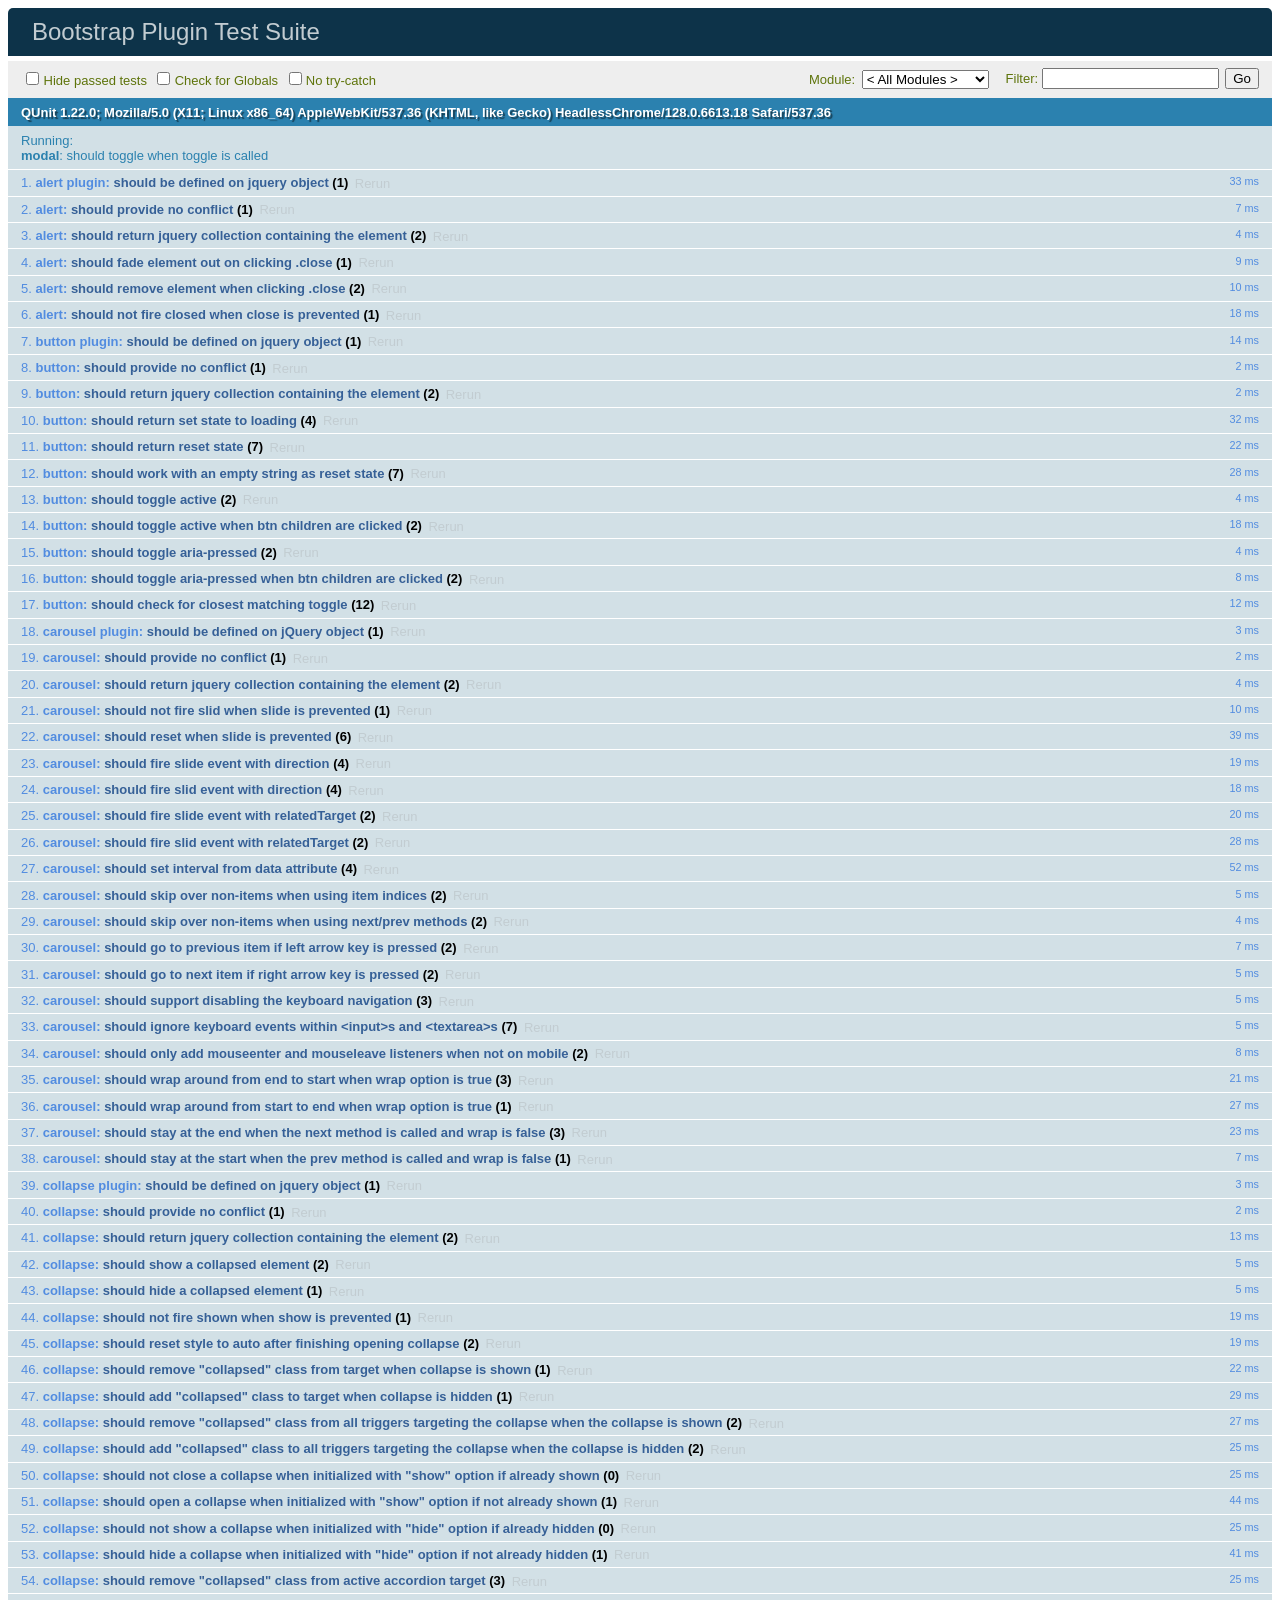
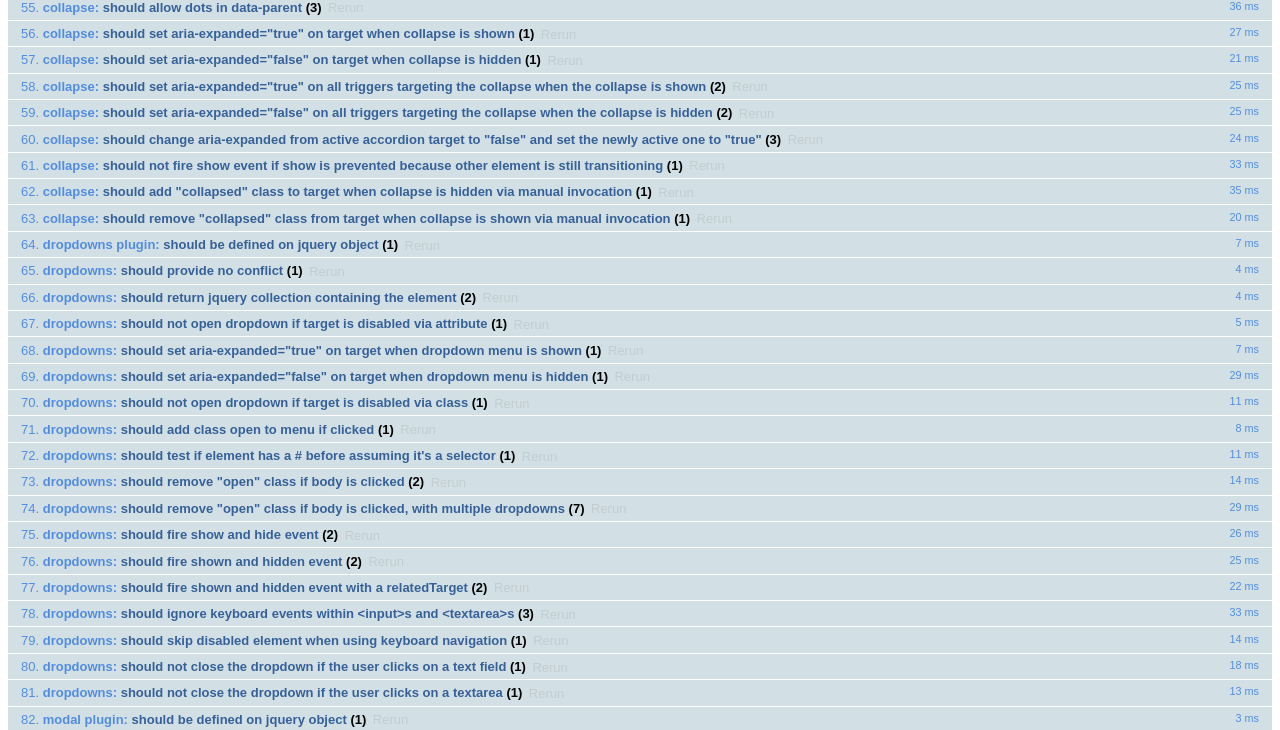
<file: Boot/boot1/js/tests/index.html>
<!DOCTYPE html>
<html>
  <head>
    <meta charset="utf-8">
    <title>Bootstrap Plugin Test Suite</title>
    <meta name="viewport" content="width=device-width, initial-scale=1">

    <!-- jQuery -->
    <script src="vendor/jquery.min.js"></script>
    <script>
      // Disable jQuery event aliases to ensure we don't accidentally use any of them
      (function () {
        var eventAliases = [
          'blur',
          'focus',
          'focusin',
          'focusout',
          'load',
          'resize',
          'scroll',
          'unload',
          'click',
          'dblclick',
          'mousedown',
          'mouseup',
          'mousemove',
          'mouseover',
          'mouseout',
          'mouseenter',
          'mouseleave',
          'change',
          'select',
          'submit',
          'keydown',
          'keypress',
          'keyup',
          'error',
          'contextmenu',
          'hover',
          'bind',
          'unbind',
          'delegate',
          'undelegate'
        ]
        for (var i = 0; i < eventAliases.length; i++) {
          var eventAlias = eventAliases[i]
          $.fn[eventAlias] = function () {
            throw new Error('Using the ".' + eventAlias + '()" method is not allowed, so that Bootstrap can be compatible with custom jQuery builds which exclude the "event aliases" module that defines said method. See https://github.com/twbs/bootstrap/blob/master/CONTRIBUTING.md#js')
          }
        }
      })()
    </script>

    <!-- QUnit -->
    <link rel="stylesheet" href="vendor/qunit.css" media="screen">
    <script src="vendor/qunit.js"></script>
    <script>
      // See https://github.com/axemclion/grunt-saucelabs#test-result-details-with-qunit
      var log = []
      // Require assert.expect in each test
      QUnit.config.requireExpects = true
      QUnit.done(function (testResults) {
        var tests = []
        for (var i = 0, len = log.length; i < len; i++) {
          var details = log[i]
          tests.push({
            name: details.name,
            result: details.result,
            expected: details.expected,
            actual: details.actual,
            source: details.source
          })
        }
        testResults.tests = tests

        window.global_test_results = testResults
      })

      QUnit.testStart(function (testDetails) {
        $(window).scrollTop(0)
        QUnit.log(function (details) {
          if (!details.result) {
            details.name = testDetails.name
            log.push(details)
          }
        })
      })

      // Cleanup
      QUnit.testDone(function () {
        $('#qunit-fixture').empty()
        $('#modal-test, .modal-backdrop').remove()
      })

      // Display fixture on-screen on iOS to avoid false positives
      if (/iPhone|iPad|iPod/.test(navigator.userAgent)) {
        QUnit.begin(function() {
          $('#qunit-fixture').css({ top: 0, left: 0 })
        })

        QUnit.done(function () {
          $('#qunit-fixture').css({ top: '', left: '' })
        })
      }

      // Disable deprecated global QUnit method aliases in preparation for QUnit v2
      (function () {
        var methodNames = [
          'async',
          'asyncTest',
          'deepEqual',
          'equal',
          'expect',
          'module',
          'notDeepEqual',
          'notEqual',
          'notPropEqual',
          'notStrictEqual',
          'ok',
          'propEqual',
          'push',
          'start',
          'stop',
          'strictEqual',
          'test',
          'throws'
        ];
        for (var i = 0; i < methodNames.length; i++) {
          var methodName = methodNames[i];
          window[methodName] = undefined;
        }
      })();
    </script>

    <!-- Plugin sources -->
    <script>$.support.transition = false</script>
    <script src="../../js/alert.js"></script>
    <script src="../../js/button.js"></script>
    <script src="../../js/carousel.js"></script>
    <script src="../../js/collapse.js"></script>
    <script src="../../js/dropdown.js"></script>
    <script src="../../js/modal.js"></script>
    <script src="../../js/scrollspy.js"></script>
    <script src="../../js/tab.js"></script>
    <script src="../../js/tooltip.js"></script>
    <script src="../../js/popover.js"></script>
    <script src="../../js/affix.js"></script>

    <!-- Unit tests -->
    <script src="unit/alert.js"></script>
    <script src="unit/button.js"></script>
    <script src="unit/carousel.js"></script>
    <script src="unit/collapse.js"></script>
    <script src="unit/dropdown.js"></script>
    <script src="unit/modal.js"></script>
    <script src="unit/scrollspy.js"></script>
    <script src="unit/tab.js"></script>
    <script src="unit/tooltip.js"></script>
    <script src="unit/popover.js"></script>
    <script src="unit/affix.js"></script>

  </head>
  <body>
    <div id="qunit-container">
      <div id="qunit"></div>
      <div id="qunit-fixture"></div>
    </div>
  </body>
</html>
</file>
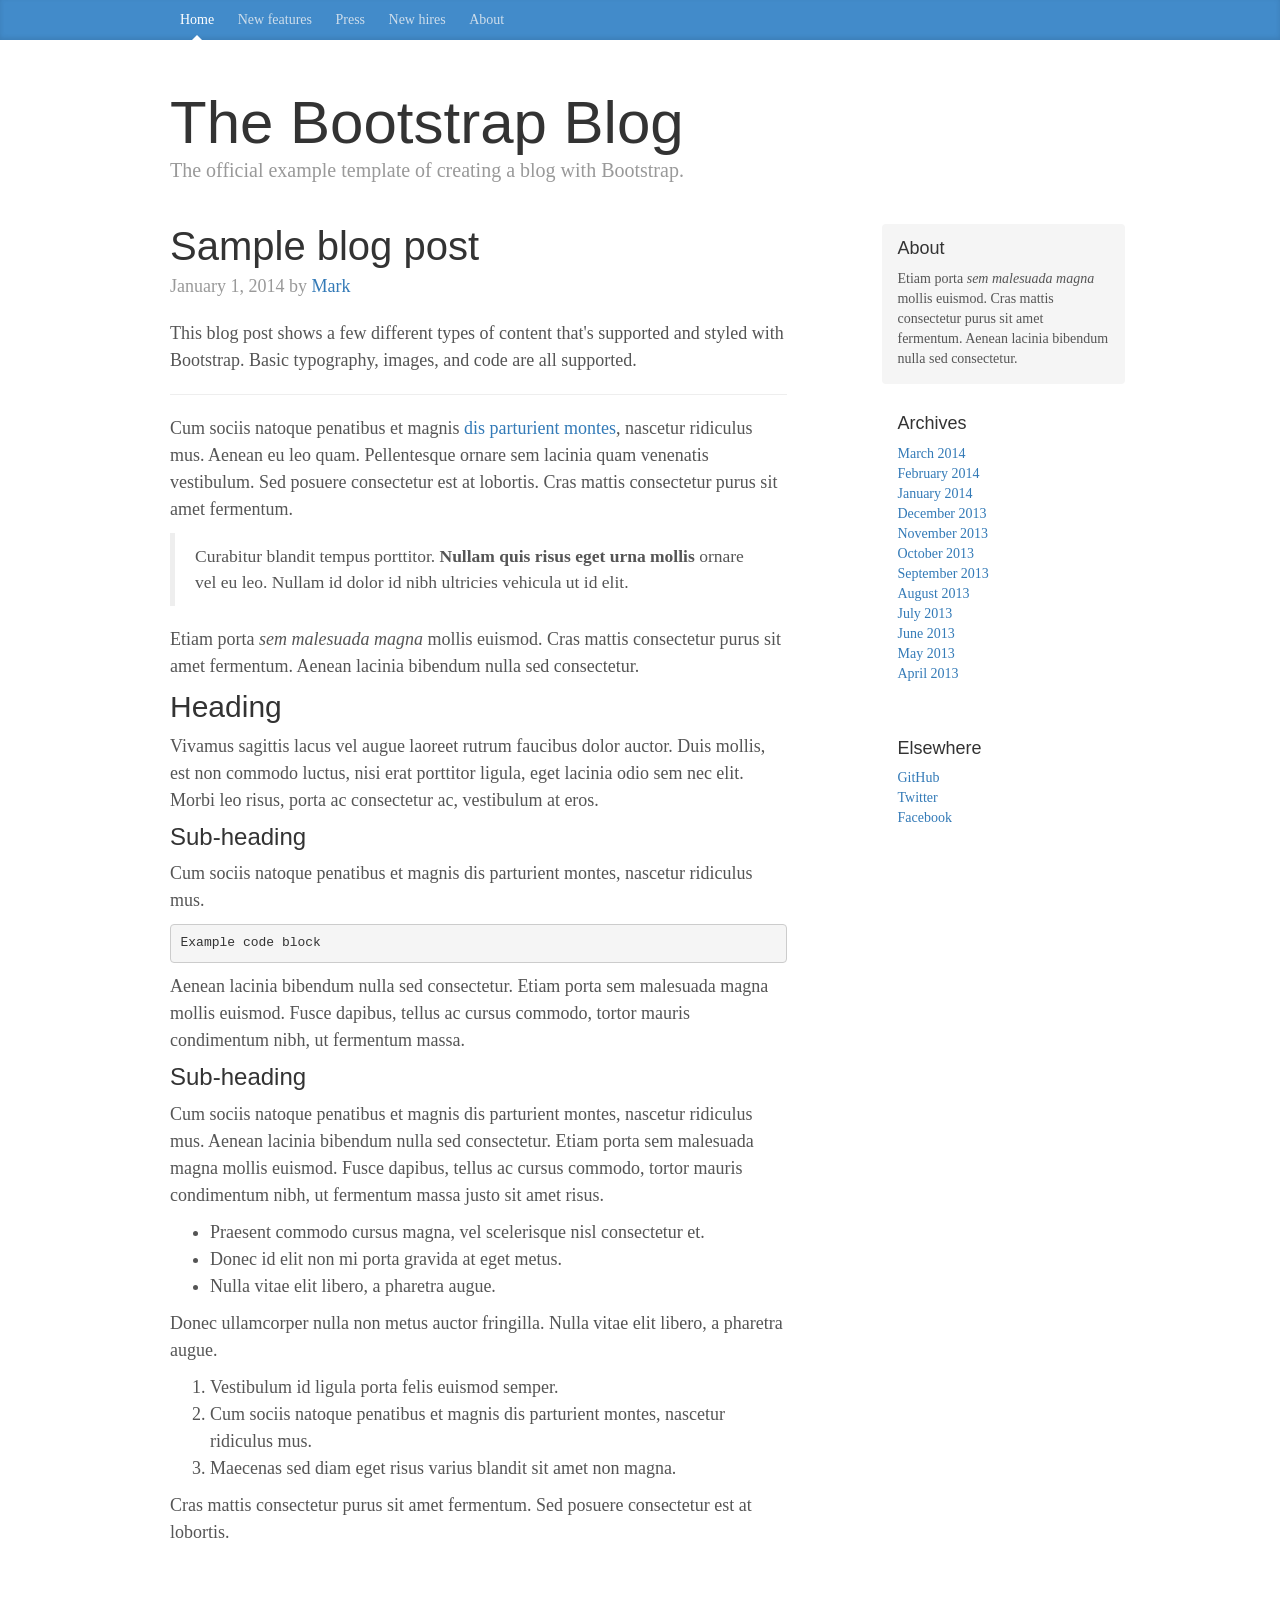
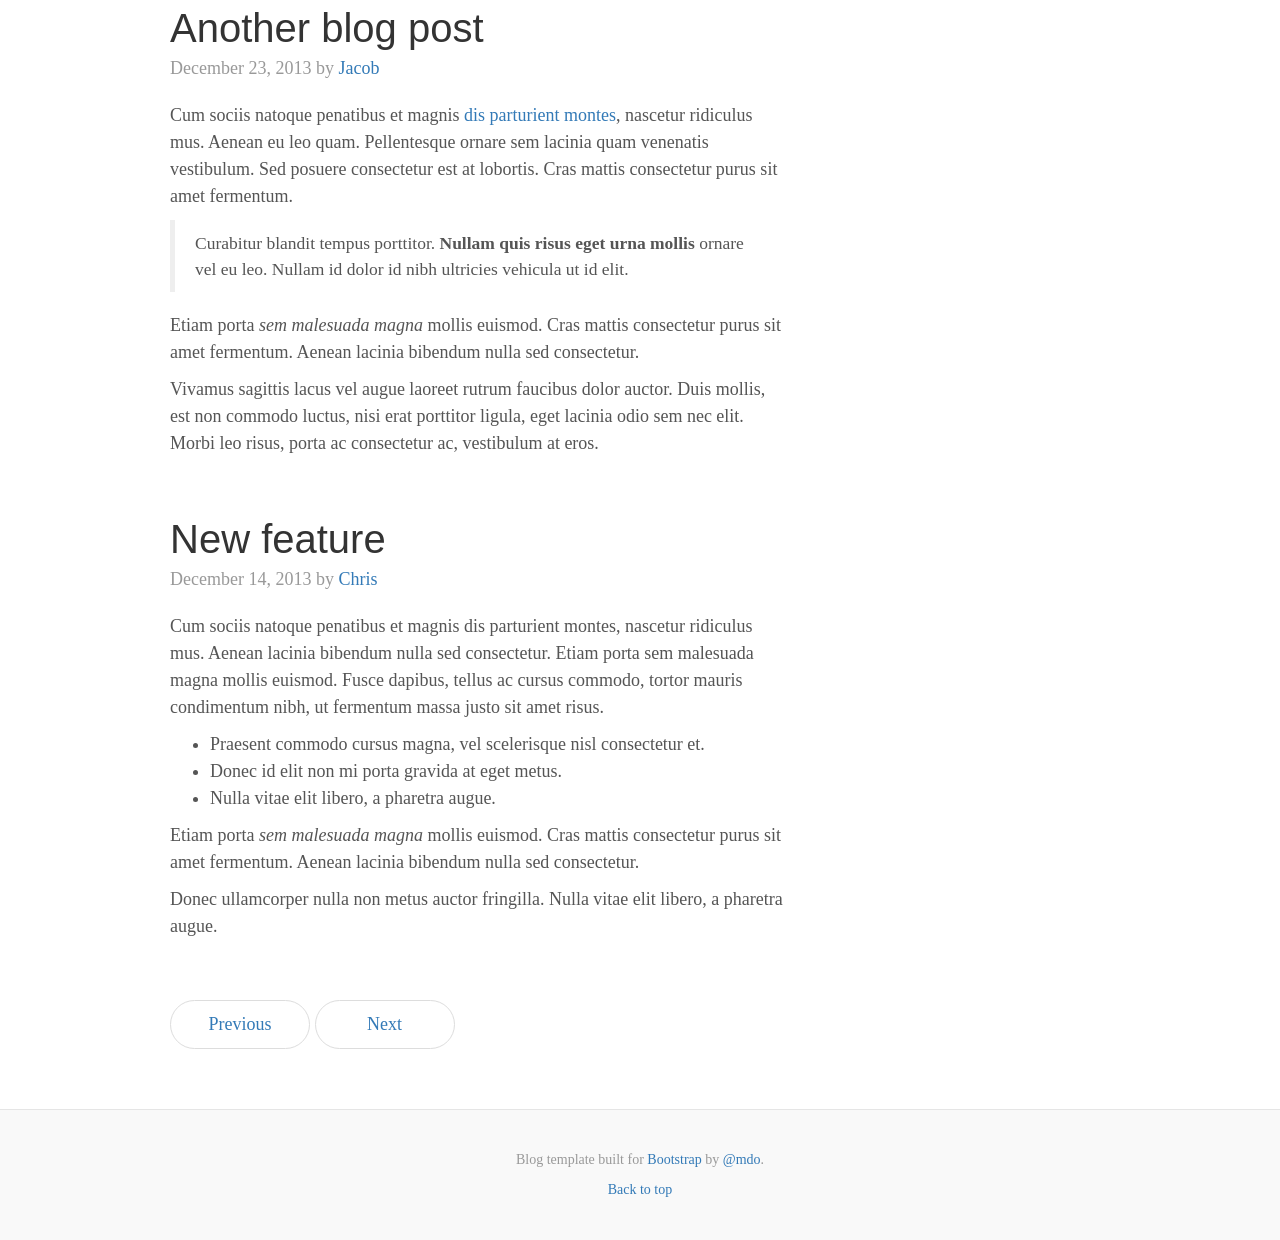
<file: Boot/boot1/docs/examples/blog/index.html>
<!DOCTYPE html>
<html lang="en">
  <head>
    <meta charset="utf-8">
    <meta http-equiv="X-UA-Compatible" content="IE=edge">
    <meta name="viewport" content="width=device-width, initial-scale=1">
    <!-- The above 3 meta tags *must* come first in the head; any other head content must come *after* these tags -->
    <meta name="description" content="">
    <meta name="author" content="">
    <link rel="icon" href="../../favicon.ico">

    <title>Blog Template for Bootstrap</title>

    <!-- Bootstrap core CSS -->
    <link href="../../dist/css/bootstrap.min.css" rel="stylesheet">

    <!-- IE10 viewport hack for Surface/desktop Windows 8 bug -->
    <link href="../../assets/css/ie10-viewport-bug-workaround.css" rel="stylesheet">

    <!-- Custom styles for this template -->
    <link href="blog.css" rel="stylesheet">

    <!-- Just for debugging purposes. Don't actually copy these 2 lines! -->
    <!--[if lt IE 9]><script src="../../assets/js/ie8-responsive-file-warning.js"></script><![endif]-->
    <script src="../../assets/js/ie-emulation-modes-warning.js"></script>

    <!-- HTML5 shim and Respond.js for IE8 support of HTML5 elements and media queries -->
    <!--[if lt IE 9]>
      <script src="https://oss.maxcdn.com/html5shiv/3.7.3/html5shiv.min.js"></script>
      <script src="https://oss.maxcdn.com/respond/1.4.2/respond.min.js"></script>
    <![endif]-->
  </head>

  <body>

    <div class="blog-masthead">
      <div class="container">
        <nav class="blog-nav">
          <a class="blog-nav-item active" href="#">Home</a>
          <a class="blog-nav-item" href="#">New features</a>
          <a class="blog-nav-item" href="#">Press</a>
          <a class="blog-nav-item" href="#">New hires</a>
          <a class="blog-nav-item" href="#">About</a>
        </nav>
      </div>
    </div>

    <div class="container">

      <div class="blog-header">
        <h1 class="blog-title">The Bootstrap Blog</h1>
        <p class="lead blog-description">The official example template of creating a blog with Bootstrap.</p>
      </div>

      <div class="row">

        <div class="col-sm-8 blog-main">

          <div class="blog-post">
            <h2 class="blog-post-title">Sample blog post</h2>
            <p class="blog-post-meta">January 1, 2014 by <a href="#">Mark</a></p>

            <p>This blog post shows a few different types of content that's supported and styled with Bootstrap. Basic typography, images, and code are all supported.</p>
            <hr>
            <p>Cum sociis natoque penatibus et magnis <a href="#">dis parturient montes</a>, nascetur ridiculus mus. Aenean eu leo quam. Pellentesque ornare sem lacinia quam venenatis vestibulum. Sed posuere consectetur est at lobortis. Cras mattis consectetur purus sit amet fermentum.</p>
            <blockquote>
              <p>Curabitur blandit tempus porttitor. <strong>Nullam quis risus eget urna mollis</strong> ornare vel eu leo. Nullam id dolor id nibh ultricies vehicula ut id elit.</p>
            </blockquote>
            <p>Etiam porta <em>sem malesuada magna</em> mollis euismod. Cras mattis consectetur purus sit amet fermentum. Aenean lacinia bibendum nulla sed consectetur.</p>
            <h2>Heading</h2>
            <p>Vivamus sagittis lacus vel augue laoreet rutrum faucibus dolor auctor. Duis mollis, est non commodo luctus, nisi erat porttitor ligula, eget lacinia odio sem nec elit. Morbi leo risus, porta ac consectetur ac, vestibulum at eros.</p>
            <h3>Sub-heading</h3>
            <p>Cum sociis natoque penatibus et magnis dis parturient montes, nascetur ridiculus mus.</p>
            <pre><code>Example code block</code></pre>
            <p>Aenean lacinia bibendum nulla sed consectetur. Etiam porta sem malesuada magna mollis euismod. Fusce dapibus, tellus ac cursus commodo, tortor mauris condimentum nibh, ut fermentum massa.</p>
            <h3>Sub-heading</h3>
            <p>Cum sociis natoque penatibus et magnis dis parturient montes, nascetur ridiculus mus. Aenean lacinia bibendum nulla sed consectetur. Etiam porta sem malesuada magna mollis euismod. Fusce dapibus, tellus ac cursus commodo, tortor mauris condimentum nibh, ut fermentum massa justo sit amet risus.</p>
            <ul>
              <li>Praesent commodo cursus magna, vel scelerisque nisl consectetur et.</li>
              <li>Donec id elit non mi porta gravida at eget metus.</li>
              <li>Nulla vitae elit libero, a pharetra augue.</li>
            </ul>
            <p>Donec ullamcorper nulla non metus auctor fringilla. Nulla vitae elit libero, a pharetra augue.</p>
            <ol>
              <li>Vestibulum id ligula porta felis euismod semper.</li>
              <li>Cum sociis natoque penatibus et magnis dis parturient montes, nascetur ridiculus mus.</li>
              <li>Maecenas sed diam eget risus varius blandit sit amet non magna.</li>
            </ol>
            <p>Cras mattis consectetur purus sit amet fermentum. Sed posuere consectetur est at lobortis.</p>
          </div><!-- /.blog-post -->

          <div class="blog-post">
            <h2 class="blog-post-title">Another blog post</h2>
            <p class="blog-post-meta">December 23, 2013 by <a href="#">Jacob</a></p>

            <p>Cum sociis natoque penatibus et magnis <a href="#">dis parturient montes</a>, nascetur ridiculus mus. Aenean eu leo quam. Pellentesque ornare sem lacinia quam venenatis vestibulum. Sed posuere consectetur est at lobortis. Cras mattis consectetur purus sit amet fermentum.</p>
            <blockquote>
              <p>Curabitur blandit tempus porttitor. <strong>Nullam quis risus eget urna mollis</strong> ornare vel eu leo. Nullam id dolor id nibh ultricies vehicula ut id elit.</p>
            </blockquote>
            <p>Etiam porta <em>sem malesuada magna</em> mollis euismod. Cras mattis consectetur purus sit amet fermentum. Aenean lacinia bibendum nulla sed consectetur.</p>
            <p>Vivamus sagittis lacus vel augue laoreet rutrum faucibus dolor auctor. Duis mollis, est non commodo luctus, nisi erat porttitor ligula, eget lacinia odio sem nec elit. Morbi leo risus, porta ac consectetur ac, vestibulum at eros.</p>
          </div><!-- /.blog-post -->

          <div class="blog-post">
            <h2 class="blog-post-title">New feature</h2>
            <p class="blog-post-meta">December 14, 2013 by <a href="#">Chris</a></p>

            <p>Cum sociis natoque penatibus et magnis dis parturient montes, nascetur ridiculus mus. Aenean lacinia bibendum nulla sed consectetur. Etiam porta sem malesuada magna mollis euismod. Fusce dapibus, tellus ac cursus commodo, tortor mauris condimentum nibh, ut fermentum massa justo sit amet risus.</p>
            <ul>
              <li>Praesent commodo cursus magna, vel scelerisque nisl consectetur et.</li>
              <li>Donec id elit non mi porta gravida at eget metus.</li>
              <li>Nulla vitae elit libero, a pharetra augue.</li>
            </ul>
            <p>Etiam porta <em>sem malesuada magna</em> mollis euismod. Cras mattis consectetur purus sit amet fermentum. Aenean lacinia bibendum nulla sed consectetur.</p>
            <p>Donec ullamcorper nulla non metus auctor fringilla. Nulla vitae elit libero, a pharetra augue.</p>
          </div><!-- /.blog-post -->

          <nav>
            <ul class="pager">
              <li><a href="#">Previous</a></li>
              <li><a href="#">Next</a></li>
            </ul>
          </nav>

        </div><!-- /.blog-main -->

        <div class="col-sm-3 col-sm-offset-1 blog-sidebar">
          <div class="sidebar-module sidebar-module-inset">
            <h4>About</h4>
            <p>Etiam porta <em>sem malesuada magna</em> mollis euismod. Cras mattis consectetur purus sit amet fermentum. Aenean lacinia bibendum nulla sed consectetur.</p>
          </div>
          <div class="sidebar-module">
            <h4>Archives</h4>
            <ol class="list-unstyled">
              <li><a href="#">March 2014</a></li>
              <li><a href="#">February 2014</a></li>
              <li><a href="#">January 2014</a></li>
              <li><a href="#">December 2013</a></li>
              <li><a href="#">November 2013</a></li>
              <li><a href="#">October 2013</a></li>
              <li><a href="#">September 2013</a></li>
              <li><a href="#">August 2013</a></li>
              <li><a href="#">July 2013</a></li>
              <li><a href="#">June 2013</a></li>
              <li><a href="#">May 2013</a></li>
              <li><a href="#">April 2013</a></li>
            </ol>
          </div>
          <div class="sidebar-module">
            <h4>Elsewhere</h4>
            <ol class="list-unstyled">
              <li><a href="#">GitHub</a></li>
              <li><a href="#">Twitter</a></li>
              <li><a href="#">Facebook</a></li>
            </ol>
          </div>
        </div><!-- /.blog-sidebar -->

      </div><!-- /.row -->

    </div><!-- /.container -->

    <footer class="blog-footer">
      <p>Blog template built for <a href="http://getbootstrap.com">Bootstrap</a> by <a href="https://twitter.com/mdo">@mdo</a>.</p>
      <p>
        <a href="#">Back to top</a>
      </p>
    </footer>


    <!-- Bootstrap core JavaScript
    ================================================== -->
    <!-- Placed at the end of the document so the pages load faster -->
    <script src="https://ajax.googleapis.com/ajax/libs/jquery/1.12.4/jquery.min.js"></script>
    <script>window.jQuery || document.write('<script src="../../assets/js/vendor/jquery.min.js"><\/script>')</script>
    <script src="../../dist/js/bootstrap.min.js"></script>
    <!-- IE10 viewport hack for Surface/desktop Windows 8 bug -->
    <script src="../../assets/js/ie10-viewport-bug-workaround.js"></script>
  </body>
</html>
</file>
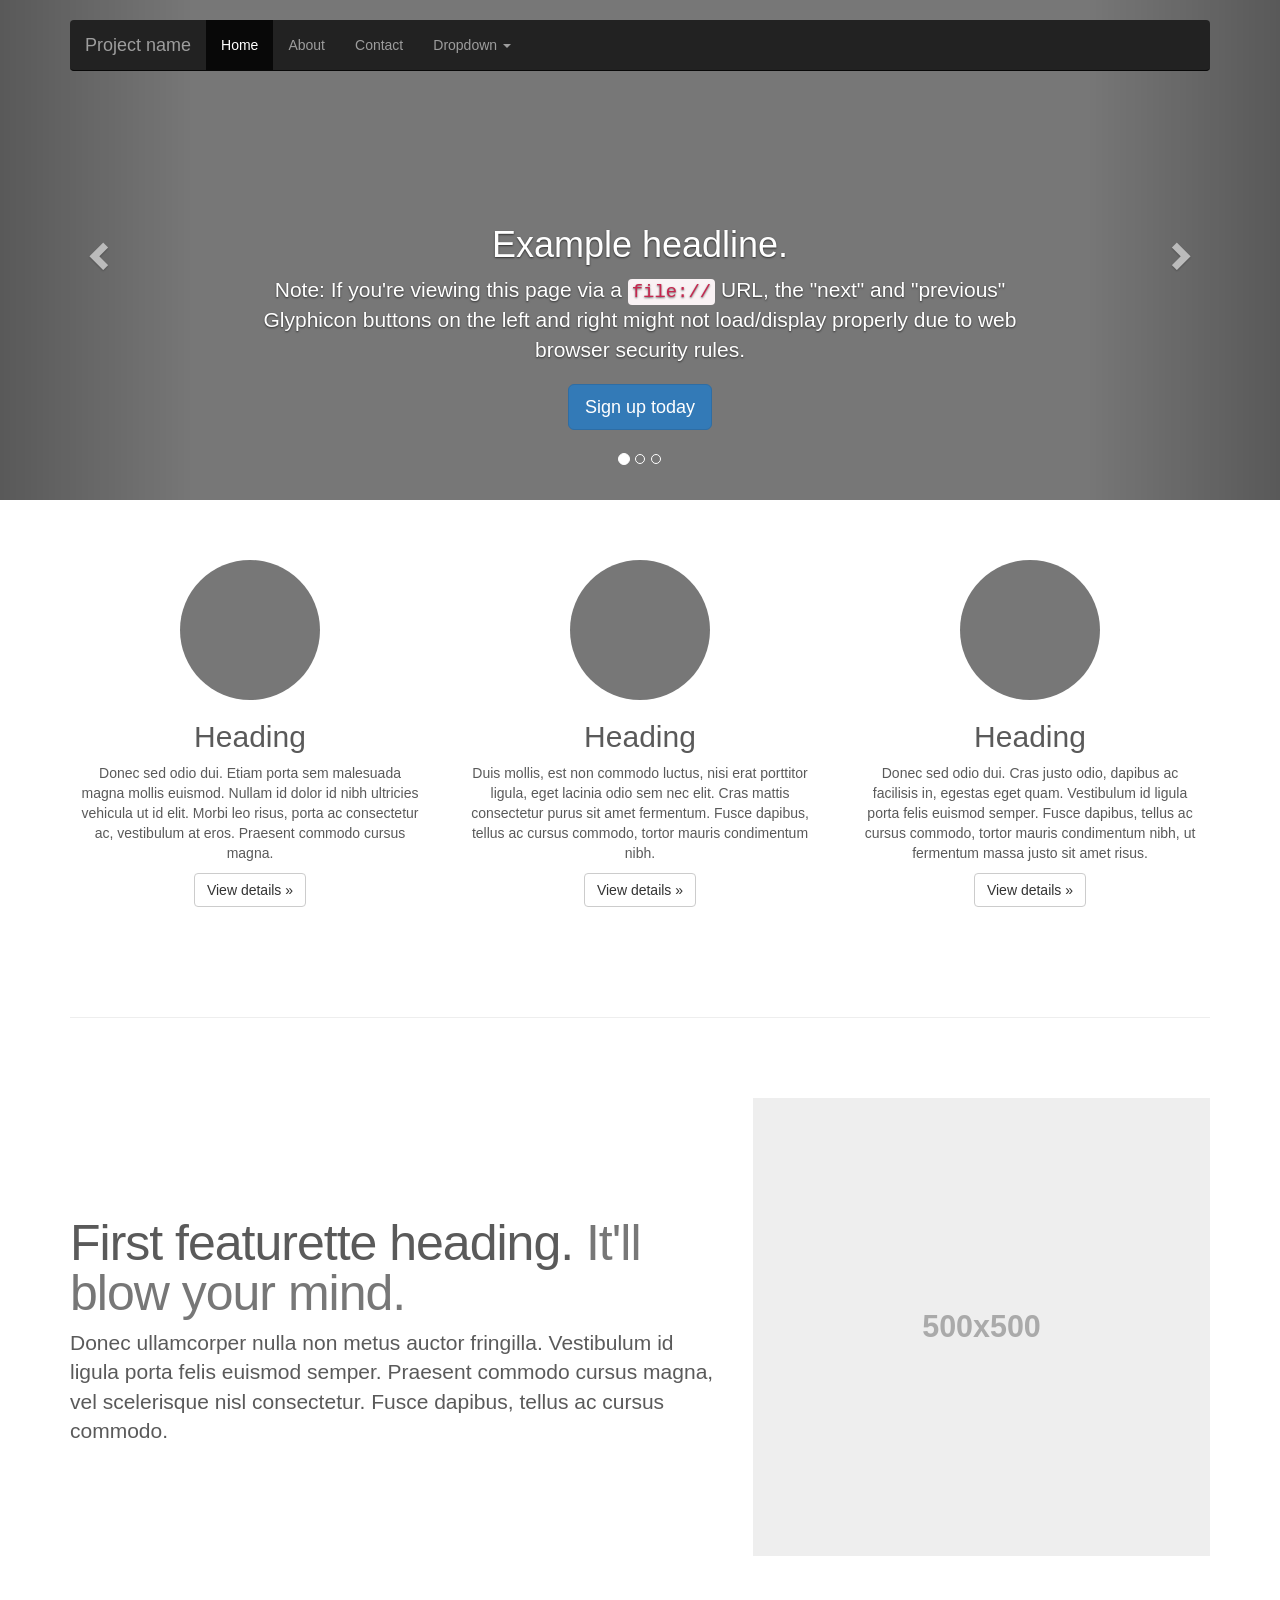
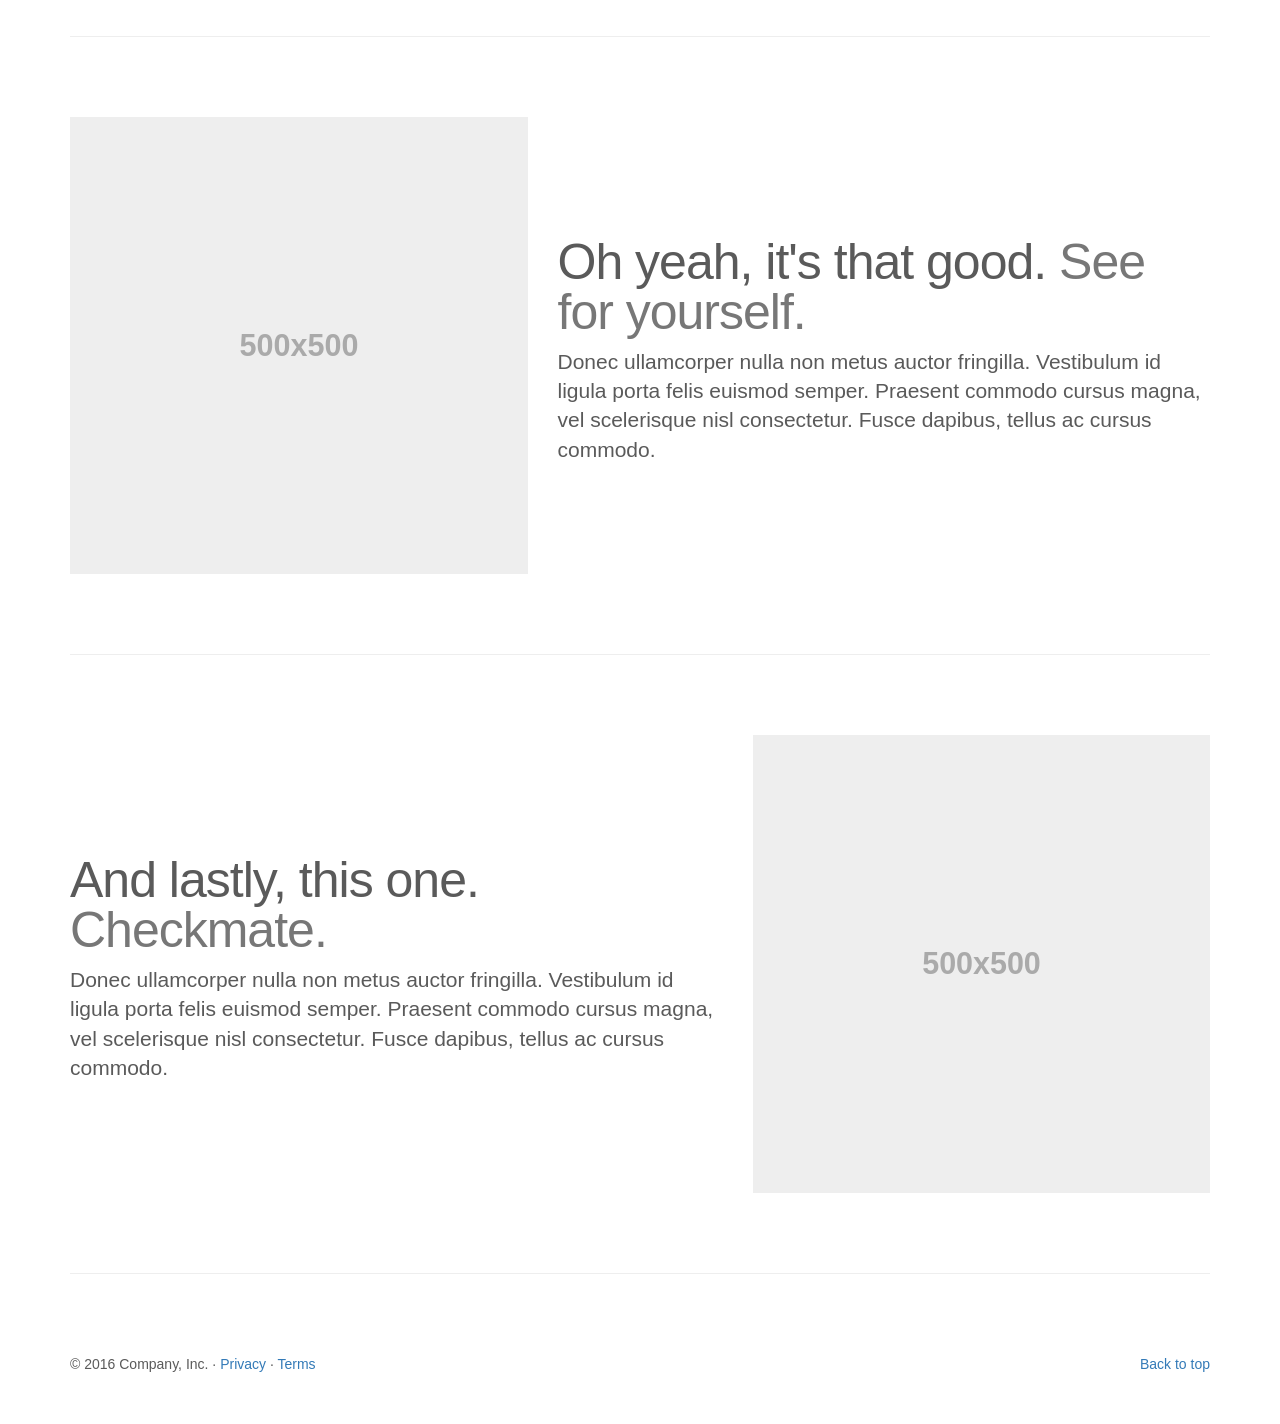
<file: Boot/boot1/docs/examples/carousel/index.html>
<!DOCTYPE html>
<html lang="en">
  <head>
    <meta charset="utf-8">
    <meta http-equiv="X-UA-Compatible" content="IE=edge">
    <meta name="viewport" content="width=device-width, initial-scale=1">
    <!-- The above 3 meta tags *must* come first in the head; any other head content must come *after* these tags -->
    <meta name="description" content="">
    <meta name="author" content="">
    <link rel="icon" href="../../favicon.ico">

    <title>Carousel Template for Bootstrap</title>

    <!-- Bootstrap core CSS -->
    <link href="../../dist/css/bootstrap.min.css" rel="stylesheet">

    <!-- IE10 viewport hack for Surface/desktop Windows 8 bug -->
    <link href="../../assets/css/ie10-viewport-bug-workaround.css" rel="stylesheet">

    <!-- Just for debugging purposes. Don't actually copy these 2 lines! -->
    <!--[if lt IE 9]><script src="../../assets/js/ie8-responsive-file-warning.js"></script><![endif]-->
    <script src="../../assets/js/ie-emulation-modes-warning.js"></script>

    <!-- HTML5 shim and Respond.js for IE8 support of HTML5 elements and media queries -->
    <!--[if lt IE 9]>
      <script src="https://oss.maxcdn.com/html5shiv/3.7.3/html5shiv.min.js"></script>
      <script src="https://oss.maxcdn.com/respond/1.4.2/respond.min.js"></script>
    <![endif]-->

    <!-- Custom styles for this template -->
    <link href="carousel.css" rel="stylesheet">
  </head>
<!-- NAVBAR
================================================== -->
  <body>
    <div class="navbar-wrapper">
      <div class="container">

        <nav class="navbar navbar-inverse navbar-static-top">
          <div class="container">
            <div class="navbar-header">
              <button type="button" class="navbar-toggle collapsed" data-toggle="collapse" data-target="#navbar" aria-expanded="false" aria-controls="navbar">
                <span class="sr-only">Toggle navigation</span>
                <span class="icon-bar"></span>
                <span class="icon-bar"></span>
                <span class="icon-bar"></span>
              </button>
              <a class="navbar-brand" href="#">Project name</a>
            </div>
            <div id="navbar" class="navbar-collapse collapse">
              <ul class="nav navbar-nav">
                <li class="active"><a href="#">Home</a></li>
                <li><a href="#about">About</a></li>
                <li><a href="#contact">Contact</a></li>
                <li class="dropdown">
                  <a href="#" class="dropdown-toggle" data-toggle="dropdown" role="button" aria-haspopup="true" aria-expanded="false">Dropdown <span class="caret"></span></a>
                  <ul class="dropdown-menu">
                    <li><a href="#">Action</a></li>
                    <li><a href="#">Another action</a></li>
                    <li><a href="#">Something else here</a></li>
                    <li role="separator" class="divider"></li>
                    <li class="dropdown-header">Nav header</li>
                    <li><a href="#">Separated link</a></li>
                    <li><a href="#">One more separated link</a></li>
                  </ul>
                </li>
              </ul>
            </div>
          </div>
        </nav>

      </div>
    </div>


    <!-- Carousel
    ================================================== -->
    <div id="myCarousel" class="carousel slide" data-ride="carousel">
      <!-- Indicators -->
      <ol class="carousel-indicators">
        <li data-target="#myCarousel" data-slide-to="0" class="active"></li>
        <li data-target="#myCarousel" data-slide-to="1"></li>
        <li data-target="#myCarousel" data-slide-to="2"></li>
      </ol>
      <div class="carousel-inner" role="listbox">
        <div class="item active">
          <img class="first-slide" src="[data-uri]" alt="First slide">
          <div class="container">
            <div class="carousel-caption">
              <h1>Example headline.</h1>
              <p>Note: If you're viewing this page via a <code>file://</code> URL, the "next" and "previous" Glyphicon buttons on the left and right might not load/display properly due to web browser security rules.</p>
              <p><a class="btn btn-lg btn-primary" href="#" role="button">Sign up today</a></p>
            </div>
          </div>
        </div>
        <div class="item">
          <img class="second-slide" src="[data-uri]" alt="Second slide">
          <div class="container">
            <div class="carousel-caption">
              <h1>Another example headline.</h1>
              <p>Cras justo odio, dapibus ac facilisis in, egestas eget quam. Donec id elit non mi porta gravida at eget metus. Nullam id dolor id nibh ultricies vehicula ut id elit.</p>
              <p><a class="btn btn-lg btn-primary" href="#" role="button">Learn more</a></p>
            </div>
          </div>
        </div>
        <div class="item">
          <img class="third-slide" src="[data-uri]" alt="Third slide">
          <div class="container">
            <div class="carousel-caption">
              <h1>One more for good measure.</h1>
              <p>Cras justo odio, dapibus ac facilisis in, egestas eget quam. Donec id elit non mi porta gravida at eget metus. Nullam id dolor id nibh ultricies vehicula ut id elit.</p>
              <p><a class="btn btn-lg btn-primary" href="#" role="button">Browse gallery</a></p>
            </div>
          </div>
        </div>
      </div>
      <a class="left carousel-control" href="#myCarousel" role="button" data-slide="prev">
        <span class="glyphicon glyphicon-chevron-left" aria-hidden="true"></span>
        <span class="sr-only">Previous</span>
      </a>
      <a class="right carousel-control" href="#myCarousel" role="button" data-slide="next">
        <span class="glyphicon glyphicon-chevron-right" aria-hidden="true"></span>
        <span class="sr-only">Next</span>
      </a>
    </div><!-- /.carousel -->


    <!-- Marketing messaging and featurettes
    ================================================== -->
    <!-- Wrap the rest of the page in another container to center all the content. -->

    <div class="container marketing">

      <!-- Three columns of text below the carousel -->
      <div class="row">
        <div class="col-lg-4">
          <img class="img-circle" src="[data-uri]" alt="Generic placeholder image" width="140" height="140">
          <h2>Heading</h2>
          <p>Donec sed odio dui. Etiam porta sem malesuada magna mollis euismod. Nullam id dolor id nibh ultricies vehicula ut id elit. Morbi leo risus, porta ac consectetur ac, vestibulum at eros. Praesent commodo cursus magna.</p>
          <p><a class="btn btn-default" href="#" role="button">View details &raquo;</a></p>
        </div><!-- /.col-lg-4 -->
        <div class="col-lg-4">
          <img class="img-circle" src="[data-uri]" alt="Generic placeholder image" width="140" height="140">
          <h2>Heading</h2>
          <p>Duis mollis, est non commodo luctus, nisi erat porttitor ligula, eget lacinia odio sem nec elit. Cras mattis consectetur purus sit amet fermentum. Fusce dapibus, tellus ac cursus commodo, tortor mauris condimentum nibh.</p>
          <p><a class="btn btn-default" href="#" role="button">View details &raquo;</a></p>
        </div><!-- /.col-lg-4 -->
        <div class="col-lg-4">
          <img class="img-circle" src="[data-uri]" alt="Generic placeholder image" width="140" height="140">
          <h2>Heading</h2>
          <p>Donec sed odio dui. Cras justo odio, dapibus ac facilisis in, egestas eget quam. Vestibulum id ligula porta felis euismod semper. Fusce dapibus, tellus ac cursus commodo, tortor mauris condimentum nibh, ut fermentum massa justo sit amet risus.</p>
          <p><a class="btn btn-default" href="#" role="button">View details &raquo;</a></p>
        </div><!-- /.col-lg-4 -->
      </div><!-- /.row -->


      <!-- START THE FEATURETTES -->

      <hr class="featurette-divider">

      <div class="row featurette">
        <div class="col-md-7">
          <h2 class="featurette-heading">First featurette heading. <span class="text-muted">It'll blow your mind.</span></h2>
          <p class="lead">Donec ullamcorper nulla non metus auctor fringilla. Vestibulum id ligula porta felis euismod semper. Praesent commodo cursus magna, vel scelerisque nisl consectetur. Fusce dapibus, tellus ac cursus commodo.</p>
        </div>
        <div class="col-md-5">
          <img class="featurette-image img-responsive center-block" data-src="holder.js/500x500/auto" alt="Generic placeholder image">
        </div>
      </div>

      <hr class="featurette-divider">

      <div class="row featurette">
        <div class="col-md-7 col-md-push-5">
          <h2 class="featurette-heading">Oh yeah, it's that good. <span class="text-muted">See for yourself.</span></h2>
          <p class="lead">Donec ullamcorper nulla non metus auctor fringilla. Vestibulum id ligula porta felis euismod semper. Praesent commodo cursus magna, vel scelerisque nisl consectetur. Fusce dapibus, tellus ac cursus commodo.</p>
        </div>
        <div class="col-md-5 col-md-pull-7">
          <img class="featurette-image img-responsive center-block" data-src="holder.js/500x500/auto" alt="Generic placeholder image">
        </div>
      </div>

      <hr class="featurette-divider">

      <div class="row featurette">
        <div class="col-md-7">
          <h2 class="featurette-heading">And lastly, this one. <span class="text-muted">Checkmate.</span></h2>
          <p class="lead">Donec ullamcorper nulla non metus auctor fringilla. Vestibulum id ligula porta felis euismod semper. Praesent commodo cursus magna, vel scelerisque nisl consectetur. Fusce dapibus, tellus ac cursus commodo.</p>
        </div>
        <div class="col-md-5">
          <img class="featurette-image img-responsive center-block" data-src="holder.js/500x500/auto" alt="Generic placeholder image">
        </div>
      </div>

      <hr class="featurette-divider">

      <!-- /END THE FEATURETTES -->


      <!-- FOOTER -->
      <footer>
        <p class="pull-right"><a href="#">Back to top</a></p>
        <p>&copy; 2016 Company, Inc. &middot; <a href="#">Privacy</a> &middot; <a href="#">Terms</a></p>
      </footer>

    </div><!-- /.container -->


    <!-- Bootstrap core JavaScript
    ================================================== -->
    <!-- Placed at the end of the document so the pages load faster -->
    <script src="https://ajax.googleapis.com/ajax/libs/jquery/1.12.4/jquery.min.js"></script>
    <script>window.jQuery || document.write('<script src="../../assets/js/vendor/jquery.min.js"><\/script>')</script>
    <script src="../../dist/js/bootstrap.min.js"></script>
    <!-- Just to make our placeholder images work. Don't actually copy the next line! -->
    <script src="../../assets/js/vendor/holder.min.js"></script>
    <!-- IE10 viewport hack for Surface/desktop Windows 8 bug -->
    <script src="../../assets/js/ie10-viewport-bug-workaround.js"></script>
  </body>
</html>
</file>
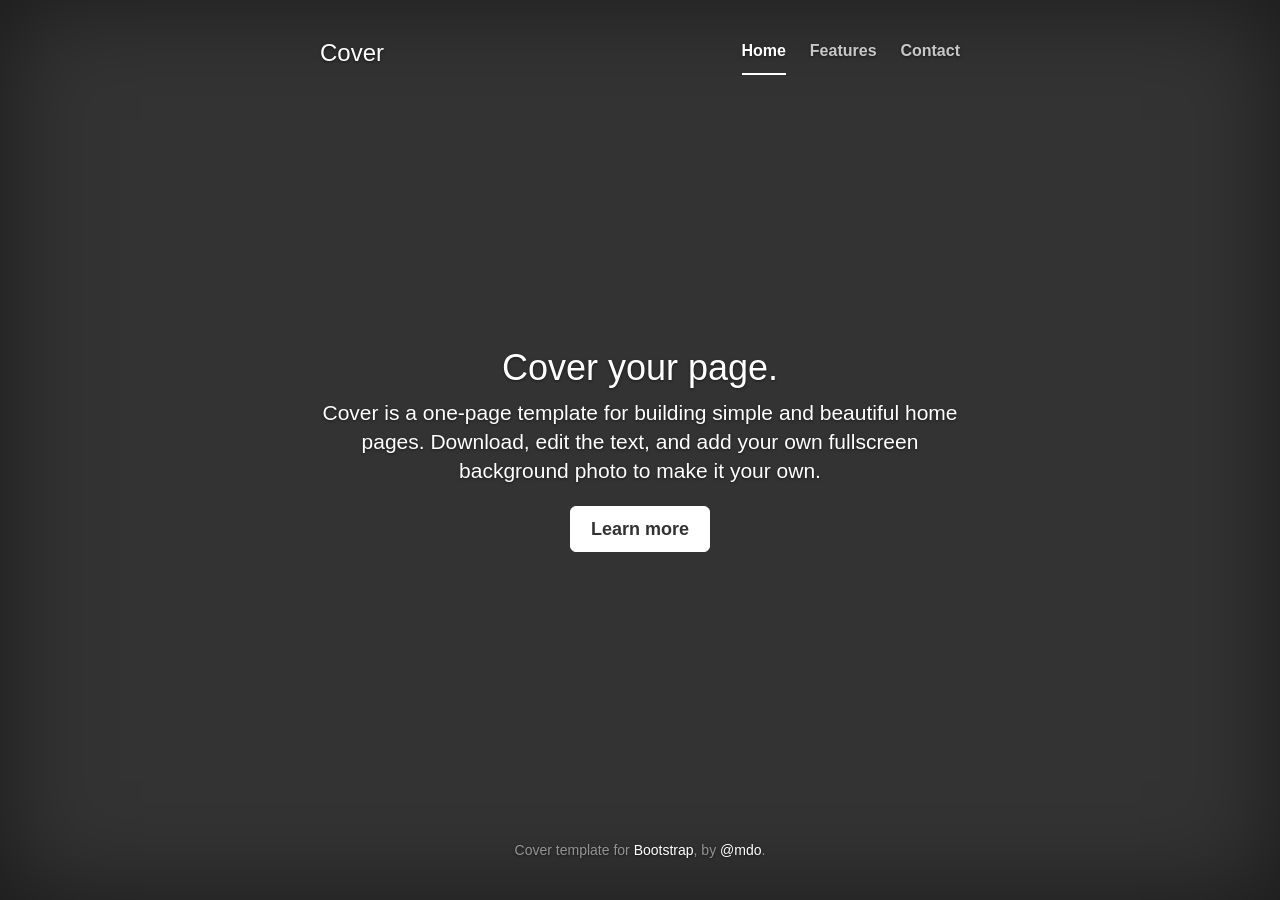
<file: Boot/boot1/docs/examples/cover/index.html>
<!DOCTYPE html>
<html lang="en">
  <head>
    <meta charset="utf-8">
    <meta http-equiv="X-UA-Compatible" content="IE=edge">
    <meta name="viewport" content="width=device-width, initial-scale=1">
    <!-- The above 3 meta tags *must* come first in the head; any other head content must come *after* these tags -->
    <meta name="description" content="">
    <meta name="author" content="">
    <link rel="icon" href="../../favicon.ico">

    <title>Cover Template for Bootstrap</title>

    <!-- Bootstrap core CSS -->
    <link href="../../dist/css/bootstrap.min.css" rel="stylesheet">

    <!-- IE10 viewport hack for Surface/desktop Windows 8 bug -->
    <link href="../../assets/css/ie10-viewport-bug-workaround.css" rel="stylesheet">

    <!-- Custom styles for this template -->
    <link href="cover.css" rel="stylesheet">

    <!-- Just for debugging purposes. Don't actually copy these 2 lines! -->
    <!--[if lt IE 9]><script src="../../assets/js/ie8-responsive-file-warning.js"></script><![endif]-->
    <script src="../../assets/js/ie-emulation-modes-warning.js"></script>

    <!-- HTML5 shim and Respond.js for IE8 support of HTML5 elements and media queries -->
    <!--[if lt IE 9]>
      <script src="https://oss.maxcdn.com/html5shiv/3.7.3/html5shiv.min.js"></script>
      <script src="https://oss.maxcdn.com/respond/1.4.2/respond.min.js"></script>
    <![endif]-->
  </head>

  <body>

    <div class="site-wrapper">

      <div class="site-wrapper-inner">

        <div class="cover-container">

          <div class="masthead clearfix">
            <div class="inner">
              <h3 class="masthead-brand">Cover</h3>
              <nav>
                <ul class="nav masthead-nav">
                  <li class="active"><a href="#">Home</a></li>
                  <li><a href="#">Features</a></li>
                  <li><a href="#">Contact</a></li>
                </ul>
              </nav>
            </div>
          </div>

          <div class="inner cover">
            <h1 class="cover-heading">Cover your page.</h1>
            <p class="lead">Cover is a one-page template for building simple and beautiful home pages. Download, edit the text, and add your own fullscreen background photo to make it your own.</p>
            <p class="lead">
              <a href="#" class="btn btn-lg btn-default">Learn more</a>
            </p>
          </div>

          <div class="mastfoot">
            <div class="inner">
              <p>Cover template for <a href="http://getbootstrap.com">Bootstrap</a>, by <a href="https://twitter.com/mdo">@mdo</a>.</p>
            </div>
          </div>

        </div>

      </div>

    </div>

    <!-- Bootstrap core JavaScript
    ================================================== -->
    <!-- Placed at the end of the document so the pages load faster -->
    <script src="https://ajax.googleapis.com/ajax/libs/jquery/1.12.4/jquery.min.js"></script>
    <script>window.jQuery || document.write('<script src="../../assets/js/vendor/jquery.min.js"><\/script>')</script>
    <script src="../../dist/js/bootstrap.min.js"></script>
    <!-- IE10 viewport hack for Surface/desktop Windows 8 bug -->
    <script src="../../assets/js/ie10-viewport-bug-workaround.js"></script>
  </body>
</html>
</file>
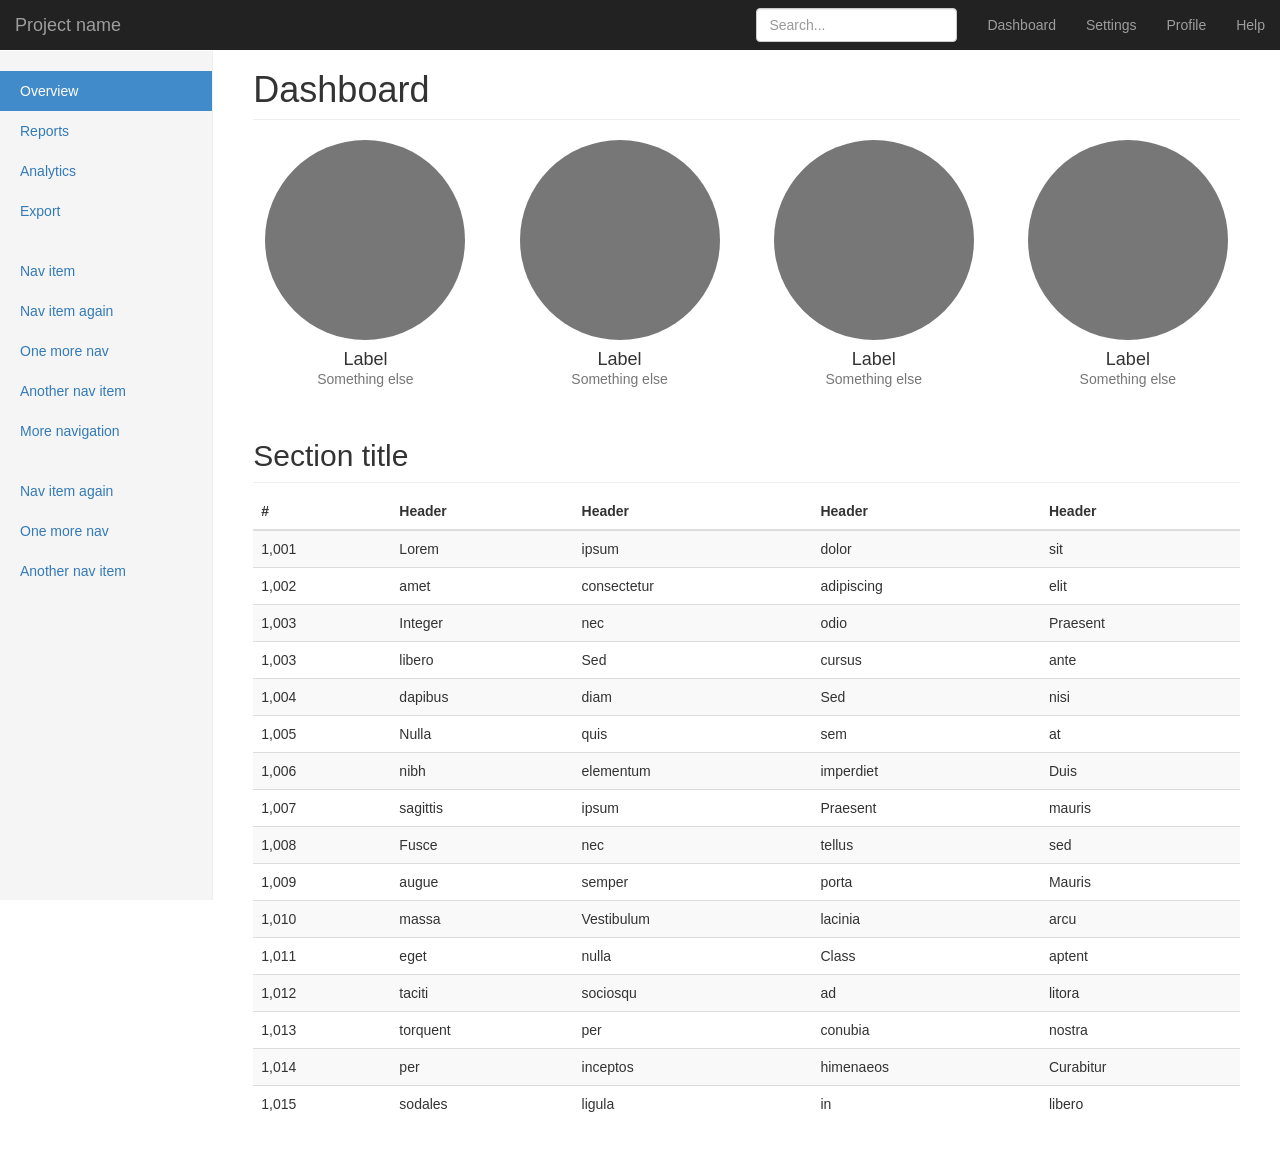
<file: Boot/boot1/docs/examples/dashboard/index.html>
<!DOCTYPE html>
<html lang="en">
  <head>
    <meta charset="utf-8">
    <meta http-equiv="X-UA-Compatible" content="IE=edge">
    <meta name="viewport" content="width=device-width, initial-scale=1">
    <!-- The above 3 meta tags *must* come first in the head; any other head content must come *after* these tags -->
    <meta name="description" content="">
    <meta name="author" content="">
    <link rel="icon" href="../../favicon.ico">

    <title>Dashboard Template for Bootstrap</title>

    <!-- Bootstrap core CSS -->
    <link href="../../dist/css/bootstrap.min.css" rel="stylesheet">

    <!-- IE10 viewport hack for Surface/desktop Windows 8 bug -->
    <link href="../../assets/css/ie10-viewport-bug-workaround.css" rel="stylesheet">

    <!-- Custom styles for this template -->
    <link href="dashboard.css" rel="stylesheet">

    <!-- Just for debugging purposes. Don't actually copy these 2 lines! -->
    <!--[if lt IE 9]><script src="../../assets/js/ie8-responsive-file-warning.js"></script><![endif]-->
    <script src="../../assets/js/ie-emulation-modes-warning.js"></script>

    <!-- HTML5 shim and Respond.js for IE8 support of HTML5 elements and media queries -->
    <!--[if lt IE 9]>
      <script src="https://oss.maxcdn.com/html5shiv/3.7.3/html5shiv.min.js"></script>
      <script src="https://oss.maxcdn.com/respond/1.4.2/respond.min.js"></script>
    <![endif]-->
  </head>

  <body>

    <nav class="navbar navbar-inverse navbar-fixed-top">
      <div class="container-fluid">
        <div class="navbar-header">
          <button type="button" class="navbar-toggle collapsed" data-toggle="collapse" data-target="#navbar" aria-expanded="false" aria-controls="navbar">
            <span class="sr-only">Toggle navigation</span>
            <!-- <span class="icon-bar"></span> -->
            <!-- <span class="icon-bar"></span> -->
            <!-- <span class="icon-bar"></span> -->
          </button>
          <a class="navbar-brand" href="#">Project name</a>
        </div>
        <div id="navbar" class="navbar-collapse collapse">
          <ul class="nav navbar-nav navbar-right">
            <li><a href="#">Dashboard</a></li>
            <li><a href="#">Settings</a></li>
            <li><a href="#">Profile</a></li>
            <li><a href="#">Help</a></li>
          </ul>
          <form class="navbar-form navbar-right">
            <input type="text" class="form-control" placeholder="Search...">
          </form>
        </div>
      </div>
    </nav>

    <div class="container-fluid">
      <div class="row">
        <div class="col-sm-3 col-md-2 sidebar">
          <ul class="nav nav-sidebar">
            <li class="active"><a href="#">Overview <span class="sr-only">(current)</span></a></li>
            <li><a href="#">Reports</a></li>
            <li><a href="#">Analytics</a></li>
            <li><a href="#">Export</a></li>
          </ul>
          <ul class="nav nav-sidebar">
            <li><a href="">Nav item</a></li>
            <li><a href="">Nav item again</a></li>
            <li><a href="">One more nav</a></li>
            <li><a href="">Another nav item</a></li>
            <li><a href="">More navigation</a></li>
          </ul>
          <ul class="nav nav-sidebar">
            <li><a href="">Nav item again</a></li>
            <li><a href="">One more nav</a></li>
            <li><a href="">Another nav item</a></li>
          </ul>
        </div>
        <div class="col-sm-9 col-sm-offset-3 col-md-10 col-md-offset-2 main">
          <h1 class="page-header">Dashboard</h1>

          <div class="row placeholders">
            <div class="col-xs-6 col-sm-3 placeholder">
              <img src="[data-uri]" width="200" height="200" class="img-responsive" alt="Generic placeholder thumbnail">
              <h4>Label</h4>
              <span class="text-muted">Something else</span>
            </div>
            <div class="col-xs-6 col-sm-3 placeholder">
              <img src="[data-uri]" width="200" height="200" class="img-responsive" alt="Generic placeholder thumbnail">
              <h4>Label</h4>
              <span class="text-muted">Something else</span>
            </div>
            <div class="col-xs-6 col-sm-3 placeholder">
              <img src="[data-uri]" width="200" height="200" class="img-responsive" alt="Generic placeholder thumbnail">
              <h4>Label</h4>
              <span class="text-muted">Something else</span>
            </div>
            <div class="col-xs-6 col-sm-3 placeholder">
              <img src="[data-uri]" width="200" height="200" class="img-responsive" alt="Generic placeholder thumbnail">
              <h4>Label</h4>
              <span class="text-muted">Something else</span>
            </div>
          </div>

          <h2 class="sub-header">Section title</h2>
          <div class="table-responsive">
            <table class="table table-striped">
              <thead>
                <tr>
                  <th>#</th>
                  <th>Header</th>
                  <th>Header</th>
                  <th>Header</th>
                  <th>Header</th>
                </tr>
              </thead>
              <tbody>
                <tr>
                  <td>1,001</td>
                  <td>Lorem</td>
                  <td>ipsum</td>
                  <td>dolor</td>
                  <td>sit</td>
                </tr>
                <tr>
                  <td>1,002</td>
                  <td>amet</td>
                  <td>consectetur</td>
                  <td>adipiscing</td>
                  <td>elit</td>
                </tr>
                <tr>
                  <td>1,003</td>
                  <td>Integer</td>
                  <td>nec</td>
                  <td>odio</td>
                  <td>Praesent</td>
                </tr>
                <tr>
                  <td>1,003</td>
                  <td>libero</td>
                  <td>Sed</td>
                  <td>cursus</td>
                  <td>ante</td>
                </tr>
                <tr>
                  <td>1,004</td>
                  <td>dapibus</td>
                  <td>diam</td>
                  <td>Sed</td>
                  <td>nisi</td>
                </tr>
                <tr>
                  <td>1,005</td>
                  <td>Nulla</td>
                  <td>quis</td>
                  <td>sem</td>
                  <td>at</td>
                </tr>
                <tr>
                  <td>1,006</td>
                  <td>nibh</td>
                  <td>elementum</td>
                  <td>imperdiet</td>
                  <td>Duis</td>
                </tr>
                <tr>
                  <td>1,007</td>
                  <td>sagittis</td>
                  <td>ipsum</td>
                  <td>Praesent</td>
                  <td>mauris</td>
                </tr>
                <tr>
                  <td>1,008</td>
                  <td>Fusce</td>
                  <td>nec</td>
                  <td>tellus</td>
                  <td>sed</td>
                </tr>
                <tr>
                  <td>1,009</td>
                  <td>augue</td>
                  <td>semper</td>
                  <td>porta</td>
                  <td>Mauris</td>
                </tr>
                <tr>
                  <td>1,010</td>
                  <td>massa</td>
                  <td>Vestibulum</td>
                  <td>lacinia</td>
                  <td>arcu</td>
                </tr>
                <tr>
                  <td>1,011</td>
                  <td>eget</td>
                  <td>nulla</td>
                  <td>Class</td>
                  <td>aptent</td>
                </tr>
                <tr>
                  <td>1,012</td>
                  <td>taciti</td>
                  <td>sociosqu</td>
                  <td>ad</td>
                  <td>litora</td>
                </tr>
                <tr>
                  <td>1,013</td>
                  <td>torquent</td>
                  <td>per</td>
                  <td>conubia</td>
                  <td>nostra</td>
                </tr>
                <tr>
                  <td>1,014</td>
                  <td>per</td>
                  <td>inceptos</td>
                  <td>himenaeos</td>
                  <td>Curabitur</td>
                </tr>
                <tr>
                  <td>1,015</td>
                  <td>sodales</td>
                  <td>ligula</td>
                  <td>in</td>
                  <td>libero</td>
                </tr>
              </tbody>
            </table>
          </div>
        </div>
      </div>
    </div>

    <!-- Bootstrap core JavaScript
    ================================================== -->
    <!-- Placed at the end of the document so the pages load faster -->
    <script src="https://ajax.googleapis.com/ajax/libs/jquery/1.12.4/jquery.min.js"></script>
    <script>window.jQuery || document.write('<script src="../../assets/js/vendor/jquery.min.js"><\/script>')</script>
    <script src="../../dist/js/bootstrap.min.js"></script>
    <!-- Just to make our placeholder images work. Don't actually copy the next line! -->
    <script src="../../assets/js/vendor/holder.min.js"></script>
    <!-- IE10 viewport hack for Surface/desktop Windows 8 bug -->
    <script src="../../assets/js/ie10-viewport-bug-workaround.js"></script>
  </body>
</html>
</file>
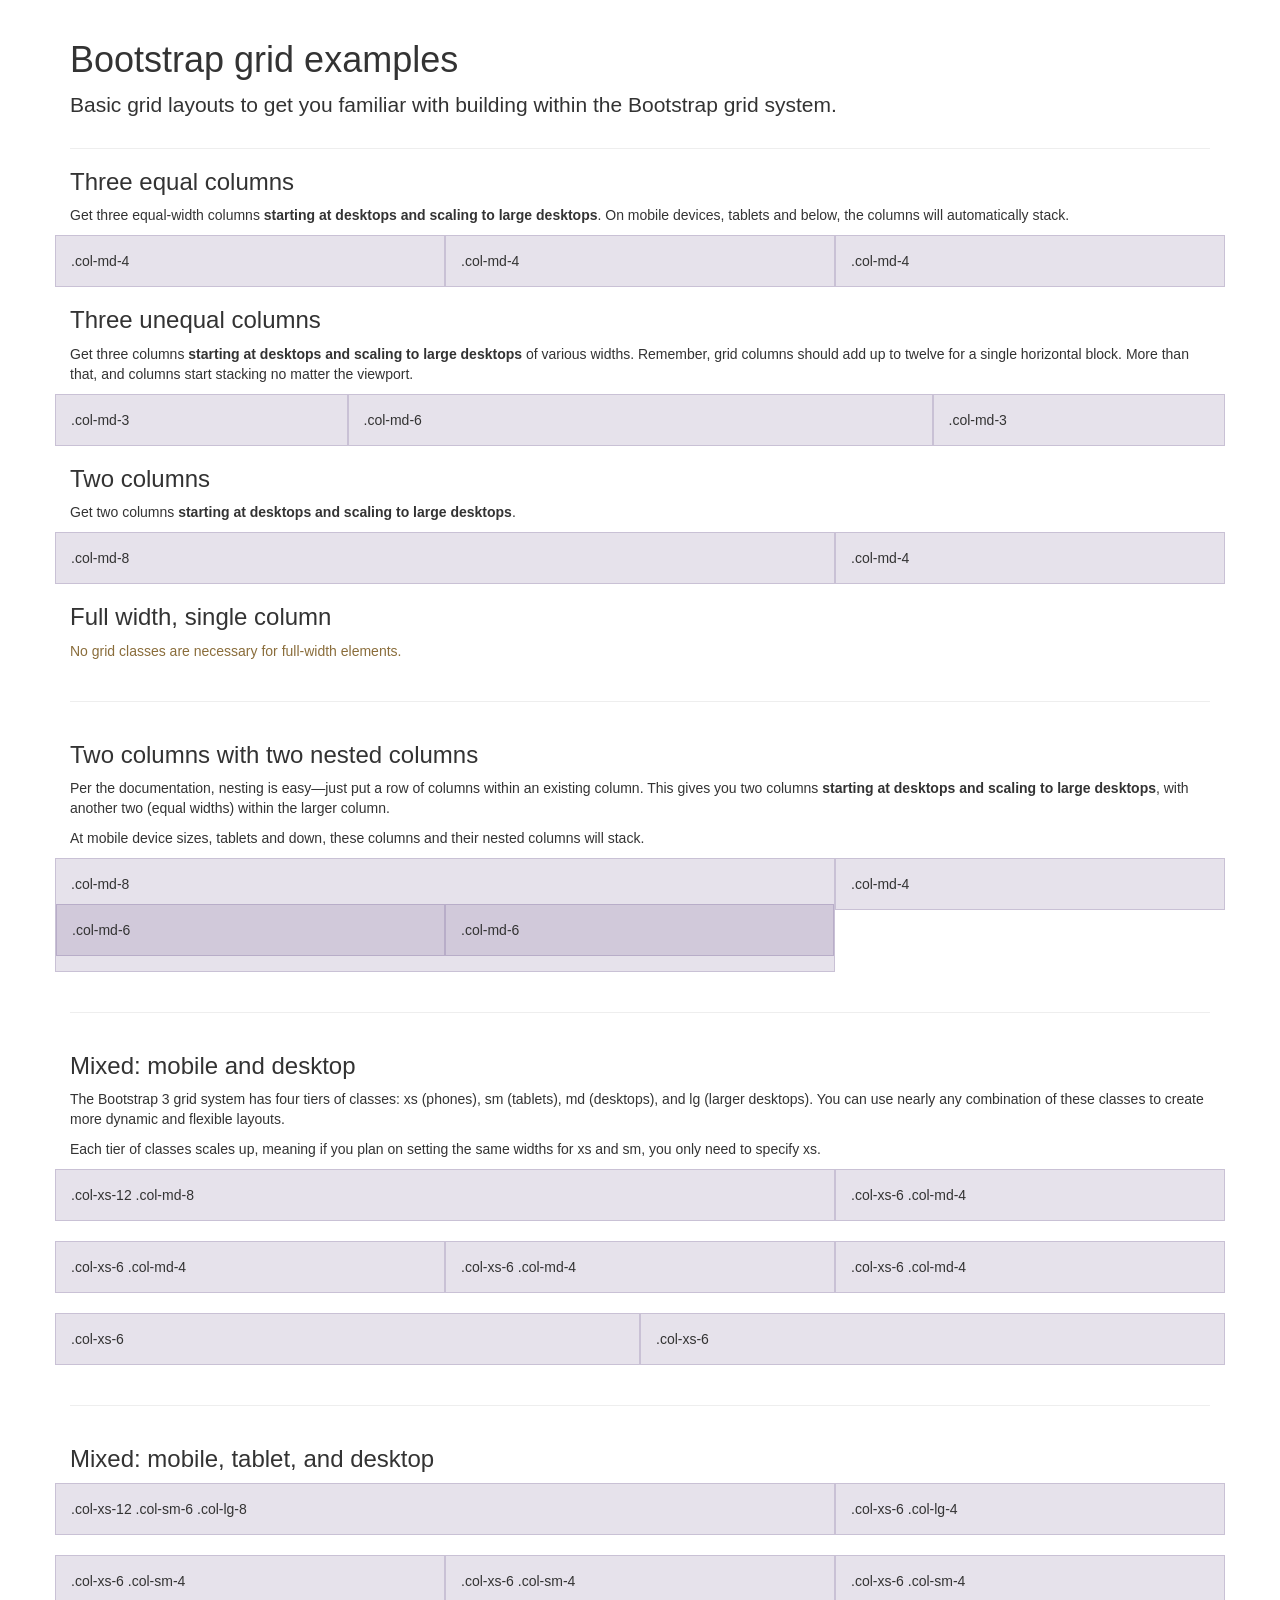
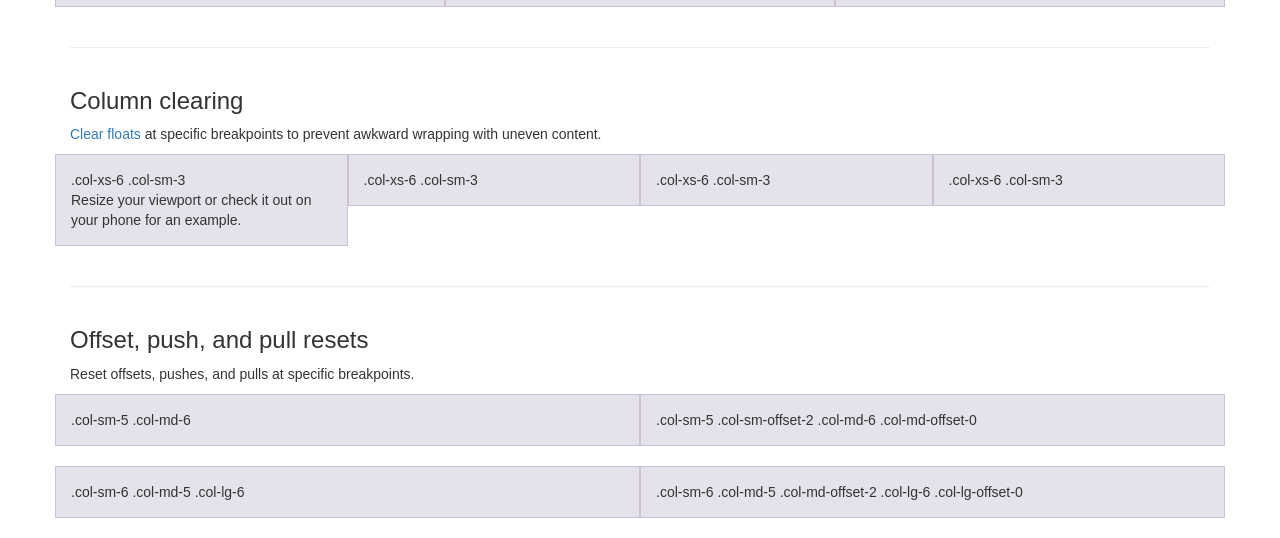
<file: Boot/boot1/docs/examples/grid/index.html>
<!DOCTYPE html>
<html lang="en">
  <head>
    <meta charset="utf-8">
    <meta http-equiv="X-UA-Compatible" content="IE=edge">
    <meta name="viewport" content="width=device-width, initial-scale=1">
    <!-- The above 3 meta tags *must* come first in the head; any other head content must come *after* these tags -->
    <meta name="description" content="">
    <meta name="author" content="">
    <link rel="icon" href="../../favicon.ico">

    <title>Grid Template for Bootstrap</title>

    <!-- Bootstrap core CSS -->
    <link href="../../dist/css/bootstrap.min.css" rel="stylesheet">

    <!-- IE10 viewport hack for Surface/desktop Windows 8 bug -->
    <link href="../../assets/css/ie10-viewport-bug-workaround.css" rel="stylesheet">

    <!-- Custom styles for this template -->
    <link href="grid.css" rel="stylesheet">

    <!-- Just for debugging purposes. Don't actually copy these 2 lines! -->
    <!--[if lt IE 9]><script src="../../assets/js/ie8-responsive-file-warning.js"></script><![endif]-->
    <script src="../../assets/js/ie-emulation-modes-warning.js"></script>

    <!-- HTML5 shim and Respond.js for IE8 support of HTML5 elements and media queries -->
    <!--[if lt IE 9]>
      <script src="https://oss.maxcdn.com/html5shiv/3.7.3/html5shiv.min.js"></script>
      <script src="https://oss.maxcdn.com/respond/1.4.2/respond.min.js"></script>
    <![endif]-->
  </head>

  <body>
    <div class="container">

      <div class="page-header">
        <h1>Bootstrap grid examples</h1>
        <p class="lead">Basic grid layouts to get you familiar with building within the Bootstrap grid system.</p>
      </div>

      <h3>Three equal columns</h3>
      <p>Get three equal-width columns <strong>starting at desktops and scaling to large desktops</strong>. On mobile devices, tablets and below, the columns will automatically stack.</p>
      <div class="row">
        <div class="col-md-4">.col-md-4</div>
        <div class="col-md-4">.col-md-4</div>
        <div class="col-md-4">.col-md-4</div>
      </div>

      <h3>Three unequal columns</h3>
      <p>Get three columns <strong>starting at desktops and scaling to large desktops</strong> of various widths. Remember, grid columns should add up to twelve for a single horizontal block. More than that, and columns start stacking no matter the viewport.</p>
      <div class="row">
        <div class="col-md-3">.col-md-3</div>
        <div class="col-md-6">.col-md-6</div>
        <div class="col-md-3">.col-md-3</div>
      </div>

      <h3>Two columns</h3>
      <p>Get two columns <strong>starting at desktops and scaling to large desktops</strong>.</p>
      <div class="row">
        <div class="col-md-8">.col-md-8</div>
        <div class="col-md-4">.col-md-4</div>
      </div>

      <h3>Full width, single column</h3>
      <p class="text-warning">No grid classes are necessary for full-width elements.</p>

      <hr>

      <h3>Two columns with two nested columns</h3>
      <p>Per the documentation, nesting is easy—just put a row of columns within an existing column. This gives you two columns <strong>starting at desktops and scaling to large desktops</strong>, with another two (equal widths) within the larger column.</p>
      <p>At mobile device sizes, tablets and down, these columns and their nested columns will stack.</p>
      <div class="row">
        <div class="col-md-8">
          .col-md-8
          <div class="row">
            <div class="col-md-6">.col-md-6</div>
            <div class="col-md-6">.col-md-6</div>
          </div>
        </div>
        <div class="col-md-4">.col-md-4</div>
      </div>

      <hr>

      <h3>Mixed: mobile and desktop</h3>
      <p>The Bootstrap 3 grid system has four tiers of classes: xs (phones), sm (tablets), md (desktops), and lg (larger desktops). You can use nearly any combination of these classes to create more dynamic and flexible layouts.</p>
      <p>Each tier of classes scales up, meaning if you plan on setting the same widths for xs and sm, you only need to specify xs.</p>
      <div class="row">
        <div class="col-xs-12 col-md-8">.col-xs-12 .col-md-8</div>
        <div class="col-xs-6 col-md-4">.col-xs-6 .col-md-4</div>
      </div>
      <div class="row">
        <div class="col-xs-6 col-md-4">.col-xs-6 .col-md-4</div>
        <div class="col-xs-6 col-md-4">.col-xs-6 .col-md-4</div>
        <div class="col-xs-6 col-md-4">.col-xs-6 .col-md-4</div>
      </div>
      <div class="row">
        <div class="col-xs-6">.col-xs-6</div>
        <div class="col-xs-6">.col-xs-6</div>
      </div>

      <hr>

      <h3>Mixed: mobile, tablet, and desktop</h3>
      <p></p>
      <div class="row">
        <div class="col-xs-12 col-sm-6 col-lg-8">.col-xs-12 .col-sm-6 .col-lg-8</div>
        <div class="col-xs-6 col-lg-4">.col-xs-6 .col-lg-4</div>
      </div>
      <div class="row">
        <div class="col-xs-6 col-sm-4">.col-xs-6 .col-sm-4</div>
        <div class="col-xs-6 col-sm-4">.col-xs-6 .col-sm-4</div>
        <div class="col-xs-6 col-sm-4">.col-xs-6 .col-sm-4</div>
      </div>

      <hr>

      <h3>Column clearing</h3>
      <p><a href="http://getbootstrap.com/css/#grid-responsive-resets">Clear floats</a> at specific breakpoints to prevent awkward wrapping with uneven content.</p>
      <div class="row">
        <div class="col-xs-6 col-sm-3">
          .col-xs-6 .col-sm-3
          <br>
          Resize your viewport or check it out on your phone for an example.
        </div>
        <div class="col-xs-6 col-sm-3">.col-xs-6 .col-sm-3</div>

        <!-- Add the extra clearfix for only the required viewport -->
        <div class="clearfix visible-xs"></div>

        <div class="col-xs-6 col-sm-3">.col-xs-6 .col-sm-3</div>
        <div class="col-xs-6 col-sm-3">.col-xs-6 .col-sm-3</div>
      </div>

      <hr>

      <h3>Offset, push, and pull resets</h3>
      <p>Reset offsets, pushes, and pulls at specific breakpoints.</p>
      <div class="row">
        <div class="col-sm-5 col-md-6">.col-sm-5 .col-md-6</div>
        <div class="col-sm-5 col-sm-offset-2 col-md-6 col-md-offset-0">.col-sm-5 .col-sm-offset-2 .col-md-6 .col-md-offset-0</div>
      </div>
      <div class="row">
        <div class="col-sm-6 col-md-5 col-lg-6">.col-sm-6 .col-md-5 .col-lg-6</div>
        <div class="col-sm-6 col-md-5 col-md-offset-2 col-lg-6 col-lg-offset-0">.col-sm-6 .col-md-5 .col-md-offset-2 .col-lg-6 .col-lg-offset-0</div>
      </div>


    </div> <!-- /container -->


    <!-- IE10 viewport hack for Surface/desktop Windows 8 bug -->
    <script src="../../assets/js/ie10-viewport-bug-workaround.js"></script>
  </body>
</html>
</file>
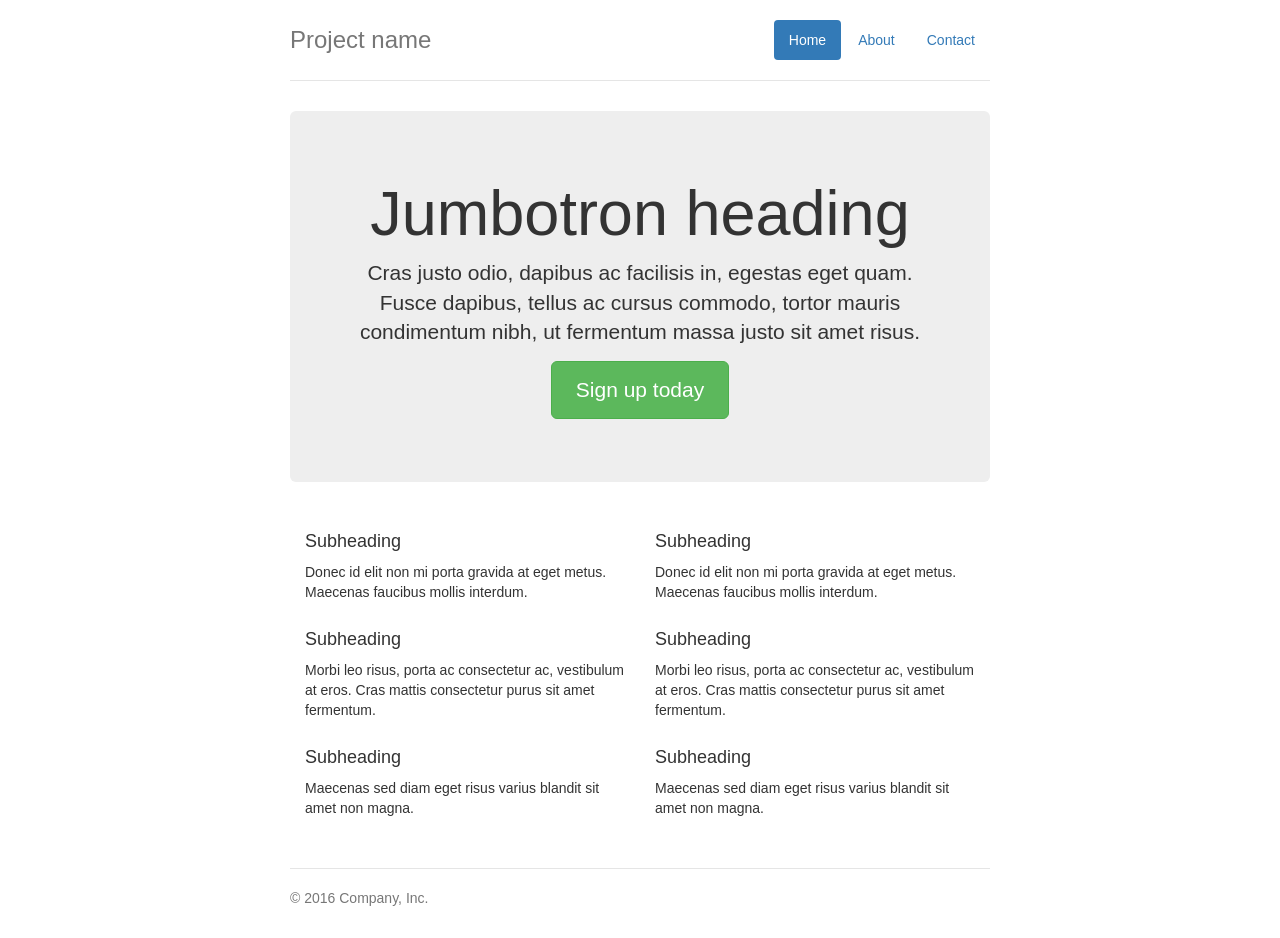
<file: Boot/boot1/docs/examples/jumbotron-narrow/index.html>
<!DOCTYPE html>
<html lang="en">
  <head>
    <meta charset="utf-8">
    <meta http-equiv="X-UA-Compatible" content="IE=edge">
    <meta name="viewport" content="width=device-width, initial-scale=1">
    <!-- The above 3 meta tags *must* come first in the head; any other head content must come *after* these tags -->
    <meta name="description" content="">
    <meta name="author" content="">
    <link rel="icon" href="../../favicon.ico">

    <title>Narrow Jumbotron Template for Bootstrap</title>

    <!-- Bootstrap core CSS -->
    <link href="../../dist/css/bootstrap.min.css" rel="stylesheet">

    <!-- IE10 viewport hack for Surface/desktop Windows 8 bug -->
    <link href="../../assets/css/ie10-viewport-bug-workaround.css" rel="stylesheet">

    <!-- Custom styles for this template -->
    <link href="jumbotron-narrow.css" rel="stylesheet">

    <!-- Just for debugging purposes. Don't actually copy these 2 lines! -->
    <!--[if lt IE 9]><script src="../../assets/js/ie8-responsive-file-warning.js"></script><![endif]-->
    <script src="../../assets/js/ie-emulation-modes-warning.js"></script>

    <!-- HTML5 shim and Respond.js for IE8 support of HTML5 elements and media queries -->
    <!--[if lt IE 9]>
      <script src="https://oss.maxcdn.com/html5shiv/3.7.3/html5shiv.min.js"></script>
      <script src="https://oss.maxcdn.com/respond/1.4.2/respond.min.js"></script>
    <![endif]-->
  </head>

  <body>

    <div class="container">
      <div class="header clearfix">
        <nav>
          <ul class="nav nav-pills pull-right">
            <li role="presentation" class="active"><a href="#">Home</a></li>
            <li role="presentation"><a href="#">About</a></li>
            <li role="presentation"><a href="#">Contact</a></li>
          </ul>
        </nav>
        <h3 class="text-muted">Project name</h3>
      </div>

      <div class="jumbotron">
        <h1>Jumbotron heading</h1>
        <p class="lead">Cras justo odio, dapibus ac facilisis in, egestas eget quam. Fusce dapibus, tellus ac cursus commodo, tortor mauris condimentum nibh, ut fermentum massa justo sit amet risus.</p>
        <p><a class="btn btn-lg btn-success" href="#" role="button">Sign up today</a></p>
      </div>

      <div class="row marketing">
        <div class="col-lg-6">
          <h4>Subheading</h4>
          <p>Donec id elit non mi porta gravida at eget metus. Maecenas faucibus mollis interdum.</p>

          <h4>Subheading</h4>
          <p>Morbi leo risus, porta ac consectetur ac, vestibulum at eros. Cras mattis consectetur purus sit amet fermentum.</p>

          <h4>Subheading</h4>
          <p>Maecenas sed diam eget risus varius blandit sit amet non magna.</p>
        </div>

        <div class="col-lg-6">
          <h4>Subheading</h4>
          <p>Donec id elit non mi porta gravida at eget metus. Maecenas faucibus mollis interdum.</p>

          <h4>Subheading</h4>
          <p>Morbi leo risus, porta ac consectetur ac, vestibulum at eros. Cras mattis consectetur purus sit amet fermentum.</p>

          <h4>Subheading</h4>
          <p>Maecenas sed diam eget risus varius blandit sit amet non magna.</p>
        </div>
      </div>

      <footer class="footer">
        <p>&copy; 2016 Company, Inc.</p>
      </footer>

    </div> <!-- /container -->


    <!-- IE10 viewport hack for Surface/desktop Windows 8 bug -->
    <script src="../../assets/js/ie10-viewport-bug-workaround.js"></script>
  </body>
</html>
</file>
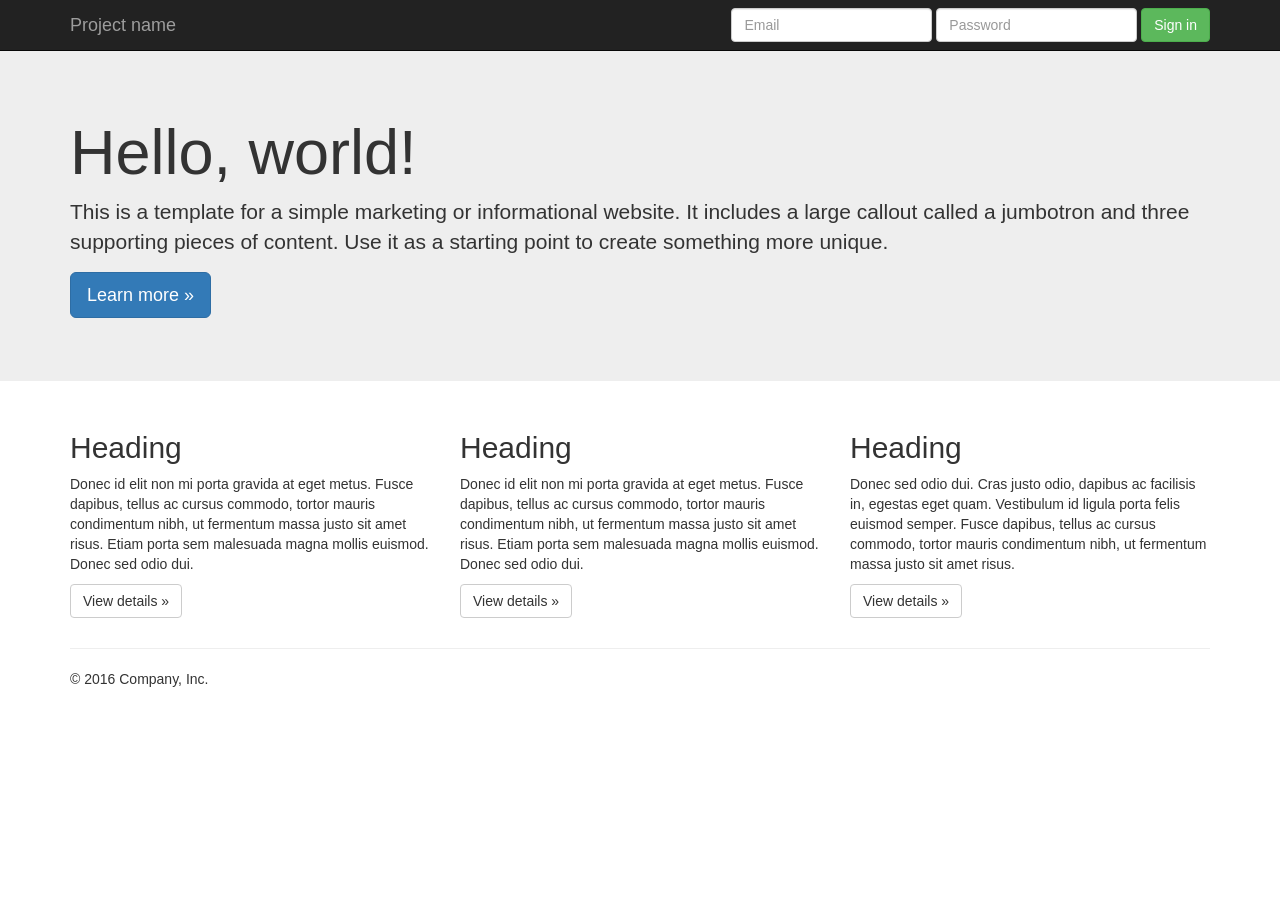
<file: Boot/boot1/docs/examples/jumbotron/index.html>
<!DOCTYPE html>
<html lang="en">
  <head>
    <meta charset="utf-8">
    <meta http-equiv="X-UA-Compatible" content="IE=edge">
    <meta name="viewport" content="width=device-width, initial-scale=1">
    <!-- The above 3 meta tags *must* come first in the head; any other head content must come *after* these tags -->
    <meta name="description" content="">
    <meta name="author" content="">
    <link rel="icon" href="../../favicon.ico">

    <title>Jumbotron Template for Bootstrap</title>

    <!-- Bootstrap core CSS -->
    <link href="../../dist/css/bootstrap.min.css" rel="stylesheet">

    <!-- IE10 viewport hack for Surface/desktop Windows 8 bug -->
    <link href="../../assets/css/ie10-viewport-bug-workaround.css" rel="stylesheet">

    <!-- Custom styles for this template -->
    <link href="jumbotron.css" rel="stylesheet">

    <!-- Just for debugging purposes. Don't actually copy these 2 lines! -->
    <!--[if lt IE 9]><script src="../../assets/js/ie8-responsive-file-warning.js"></script><![endif]-->
    <script src="../../assets/js/ie-emulation-modes-warning.js"></script>

    <!-- HTML5 shim and Respond.js for IE8 support of HTML5 elements and media queries -->
    <!--[if lt IE 9]>
      <script src="https://oss.maxcdn.com/html5shiv/3.7.3/html5shiv.min.js"></script>
      <script src="https://oss.maxcdn.com/respond/1.4.2/respond.min.js"></script>
    <![endif]-->
  </head>

  <body>

    <nav class="navbar navbar-inverse navbar-fixed-top">
      <div class="container">
        <div class="navbar-header">
          <button type="button" class="navbar-toggle collapsed" data-toggle="collapse" data-target="#navbar" aria-expanded="false" aria-controls="navbar">
            <span class="sr-only">Toggle navigation</span>
            <span class="icon-bar"></span>
            <span class="icon-bar"></span>
            <span class="icon-bar"></span>
          </button>
          <a class="navbar-brand" href="#">Project name</a>
        </div>
        <div id="navbar" class="navbar-collapse collapse">
          <form class="navbar-form navbar-right">
            <div class="form-group">
              <input type="text" placeholder="Email" class="form-control">
            </div>
            <div class="form-group">
              <input type="password" placeholder="Password" class="form-control">
            </div>
            <button type="submit" class="btn btn-success">Sign in</button>
          </form>
        </div><!--/.navbar-collapse -->
      </div>
    </nav>

    <!-- Main jumbotron for a primary marketing message or call to action -->
    <div class="jumbotron">
      <div class="container">
        <h1>Hello, world!</h1>
        <p>This is a template for a simple marketing or informational website. It includes a large callout called a jumbotron and three supporting pieces of content. Use it as a starting point to create something more unique.</p>
        <p><a class="btn btn-primary btn-lg" href="#" role="button">Learn more &raquo;</a></p>
      </div>
    </div>

    <div class="container">
      <!-- Example row of columns -->
      <div class="row">
        <div class="col-md-4">
          <h2>Heading</h2>
          <p>Donec id elit non mi porta gravida at eget metus. Fusce dapibus, tellus ac cursus commodo, tortor mauris condimentum nibh, ut fermentum massa justo sit amet risus. Etiam porta sem malesuada magna mollis euismod. Donec sed odio dui. </p>
          <p><a class="btn btn-default" href="#" role="button">View details &raquo;</a></p>
        </div>
        <div class="col-md-4">
          <h2>Heading</h2>
          <p>Donec id elit non mi porta gravida at eget metus. Fusce dapibus, tellus ac cursus commodo, tortor mauris condimentum nibh, ut fermentum massa justo sit amet risus. Etiam porta sem malesuada magna mollis euismod. Donec sed odio dui. </p>
          <p><a class="btn btn-default" href="#" role="button">View details &raquo;</a></p>
       </div>
        <div class="col-md-4">
          <h2>Heading</h2>
          <p>Donec sed odio dui. Cras justo odio, dapibus ac facilisis in, egestas eget quam. Vestibulum id ligula porta felis euismod semper. Fusce dapibus, tellus ac cursus commodo, tortor mauris condimentum nibh, ut fermentum massa justo sit amet risus.</p>
          <p><a class="btn btn-default" href="#" role="button">View details &raquo;</a></p>
        </div>
      </div>

      <hr>

      <footer>
        <p>&copy; 2016 Company, Inc.</p>
      </footer>
    </div> <!-- /container -->


    <!-- Bootstrap core JavaScript
    ================================================== -->
    <!-- Placed at the end of the document so the pages load faster -->
    <script src="https://ajax.googleapis.com/ajax/libs/jquery/1.12.4/jquery.min.js"></script>
    <script>window.jQuery || document.write('<script src="../../assets/js/vendor/jquery.min.js"><\/script>')</script>
    <script src="../../dist/js/bootstrap.min.js"></script>
    <!-- IE10 viewport hack for Surface/desktop Windows 8 bug -->
    <script src="../../assets/js/ie10-viewport-bug-workaround.js"></script>
  </body>
</html>
</file>
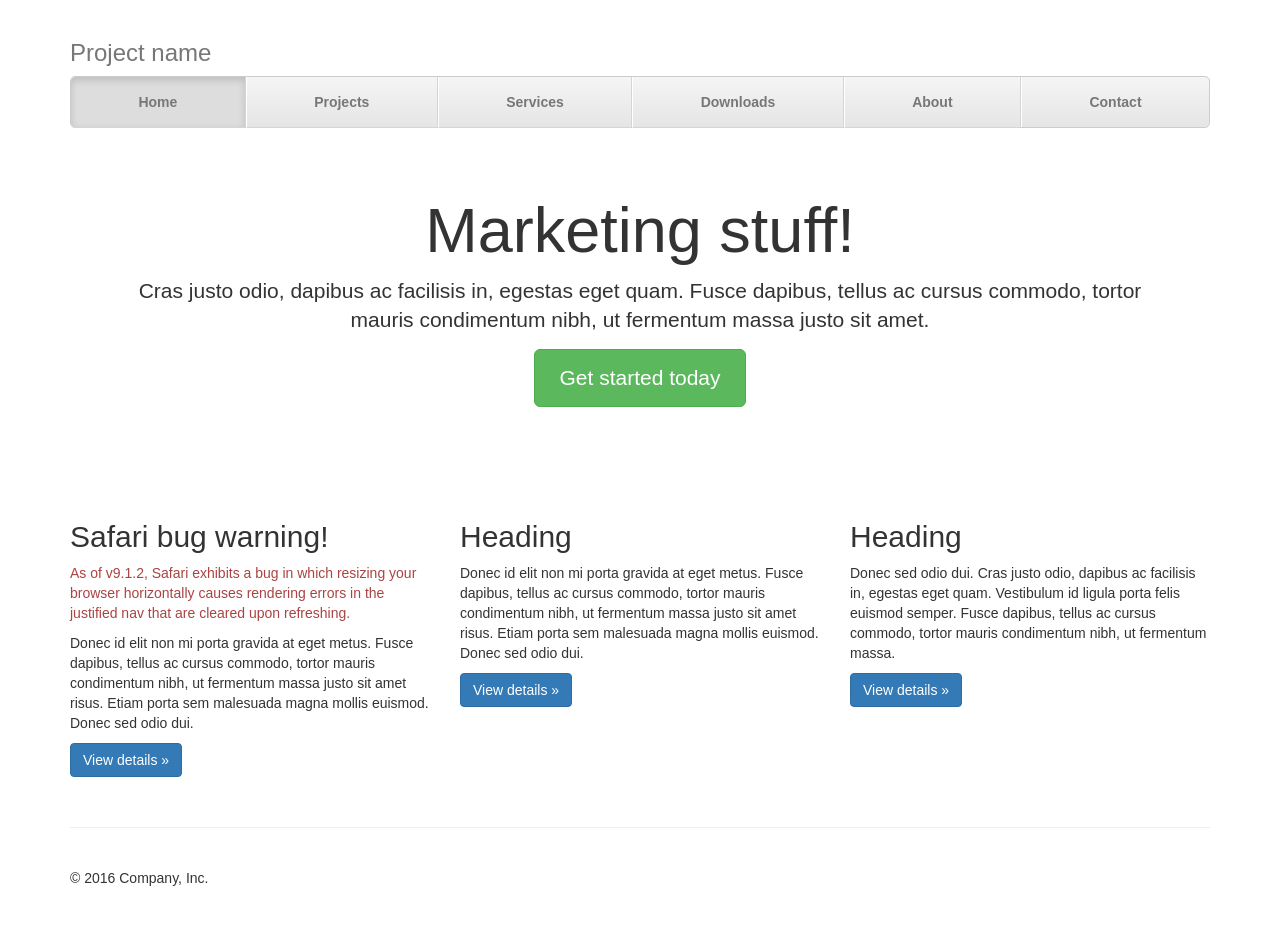
<file: Boot/boot1/docs/examples/justified-nav/index.html>
<!DOCTYPE html>
<html lang="en">
  <head>
    <meta charset="utf-8">
    <meta http-equiv="X-UA-Compatible" content="IE=edge">
    <meta name="viewport" content="width=device-width, initial-scale=1">
    <!-- The above 3 meta tags *must* come first in the head; any other head content must come *after* these tags -->
    <meta name="description" content="">
    <meta name="author" content="">
    <link rel="icon" href="../../favicon.ico">

    <title>Justified Nav Template for Bootstrap</title>

    <!-- Bootstrap core CSS -->
    <link href="../../dist/css/bootstrap.min.css" rel="stylesheet">

    <!-- IE10 viewport hack for Surface/desktop Windows 8 bug -->
    <link href="../../assets/css/ie10-viewport-bug-workaround.css" rel="stylesheet">

    <!-- Custom styles for this template -->
    <link href="justified-nav.css" rel="stylesheet">

    <!-- Just for debugging purposes. Don't actually copy these 2 lines! -->
    <!--[if lt IE 9]><script src="../../assets/js/ie8-responsive-file-warning.js"></script><![endif]-->
    <script src="../../assets/js/ie-emulation-modes-warning.js"></script>

    <!-- HTML5 shim and Respond.js for IE8 support of HTML5 elements and media queries -->
    <!--[if lt IE 9]>
      <script src="https://oss.maxcdn.com/html5shiv/3.7.3/html5shiv.min.js"></script>
      <script src="https://oss.maxcdn.com/respond/1.4.2/respond.min.js"></script>
    <![endif]-->
  </head>

  <body>

    <div class="container">

      <!-- The justified navigation menu is meant for single line per list item.
           Multiple lines will require custom code not provided by Bootstrap. -->
      <div class="masthead">
        <h3 class="text-muted">Project name</h3>
        <nav>
          <ul class="nav nav-justified">
            <li class="active"><a href="#">Home</a></li>
            <li><a href="#">Projects</a></li>
            <li><a href="#">Services</a></li>
            <li><a href="#">Downloads</a></li>
            <li><a href="#">About</a></li>
            <li><a href="#">Contact</a></li>
          </ul>
        </nav>
      </div>

      <!-- Jumbotron -->
      <div class="jumbotron">
        <h1>Marketing stuff!</h1>
        <p class="lead">Cras justo odio, dapibus ac facilisis in, egestas eget quam. Fusce dapibus, tellus ac cursus commodo, tortor mauris condimentum nibh, ut fermentum massa justo sit amet.</p>
        <p><a class="btn btn-lg btn-success" href="#" role="button">Get started today</a></p>
      </div>

      <!-- Example row of columns -->
      <div class="row">
        <div class="col-lg-4">
          <h2>Safari bug warning!</h2>
          <p class="text-danger">As of v9.1.2, Safari exhibits a bug in which resizing your browser horizontally causes rendering errors in the justified nav that are cleared upon refreshing.</p>
          <p>Donec id elit non mi porta gravida at eget metus. Fusce dapibus, tellus ac cursus commodo, tortor mauris condimentum nibh, ut fermentum massa justo sit amet risus. Etiam porta sem malesuada magna mollis euismod. Donec sed odio dui. </p>
          <p><a class="btn btn-primary" href="#" role="button">View details &raquo;</a></p>
        </div>
        <div class="col-lg-4">
          <h2>Heading</h2>
          <p>Donec id elit non mi porta gravida at eget metus. Fusce dapibus, tellus ac cursus commodo, tortor mauris condimentum nibh, ut fermentum massa justo sit amet risus. Etiam porta sem malesuada magna mollis euismod. Donec sed odio dui. </p>
          <p><a class="btn btn-primary" href="#" role="button">View details &raquo;</a></p>
       </div>
        <div class="col-lg-4">
          <h2>Heading</h2>
          <p>Donec sed odio dui. Cras justo odio, dapibus ac facilisis in, egestas eget quam. Vestibulum id ligula porta felis euismod semper. Fusce dapibus, tellus ac cursus commodo, tortor mauris condimentum nibh, ut fermentum massa.</p>
          <p><a class="btn btn-primary" href="#" role="button">View details &raquo;</a></p>
        </div>
      </div>

      <!-- Site footer -->
      <footer class="footer">
        <p>&copy; 2016 Company, Inc.</p>
      </footer>

    </div> <!-- /container -->


    <!-- IE10 viewport hack for Surface/desktop Windows 8 bug -->
    <script src="../../assets/js/ie10-viewport-bug-workaround.js"></script>
  </body>
</html>
</file>
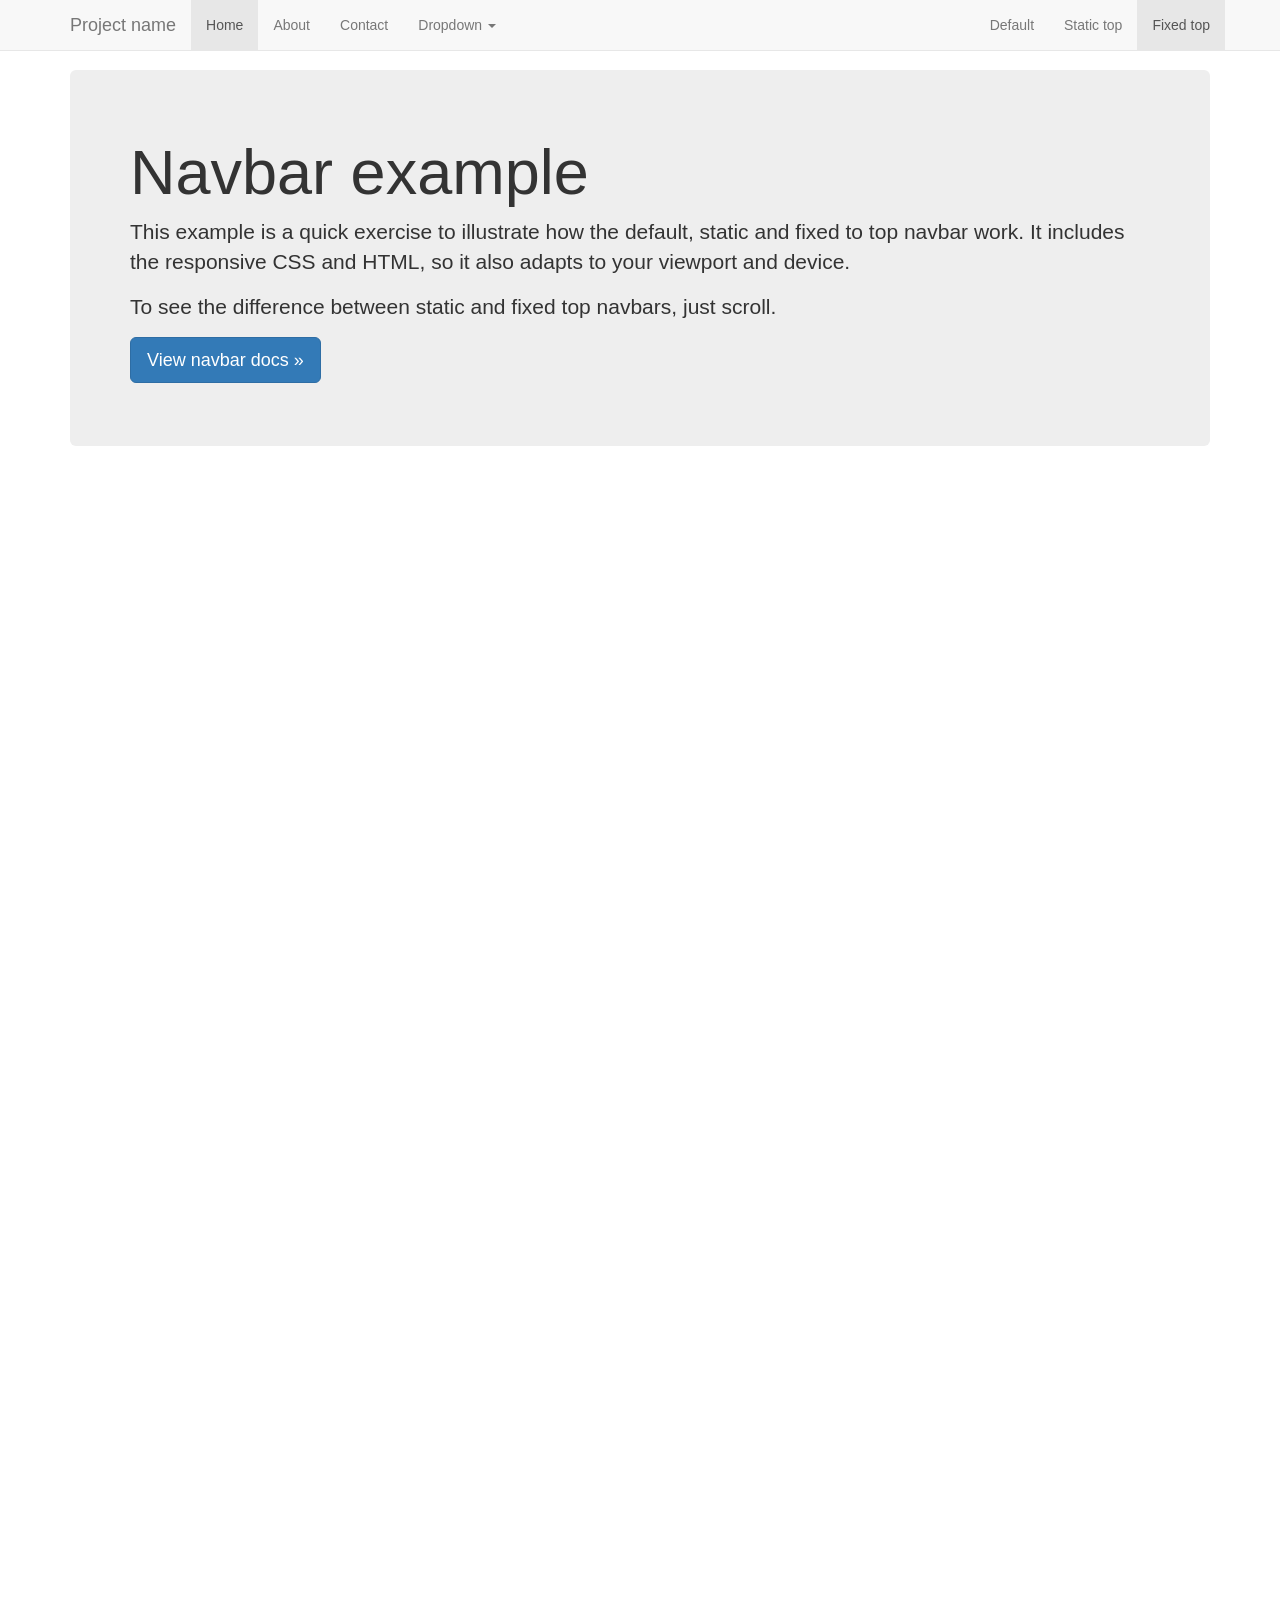
<file: Boot/boot1/docs/examples/navbar-fixed-top/index.html>
<!DOCTYPE html>
<html lang="en">
  <head>
    <meta charset="utf-8">
    <meta http-equiv="X-UA-Compatible" content="IE=edge">
    <meta name="viewport" content="width=device-width, initial-scale=1">
    <!-- The above 3 meta tags *must* come first in the head; any other head content must come *after* these tags -->
    <meta name="description" content="">
    <meta name="author" content="">
    <link rel="icon" href="../../favicon.ico">

    <title>Fixed Top Navbar Example for Bootstrap</title>

    <!-- Bootstrap core CSS -->
    <link href="../../dist/css/bootstrap.min.css" rel="stylesheet">

    <!-- IE10 viewport hack for Surface/desktop Windows 8 bug -->
    <link href="../../assets/css/ie10-viewport-bug-workaround.css" rel="stylesheet">

    <!-- Custom styles for this template -->
    <link href="navbar-fixed-top.css" rel="stylesheet">

    <!-- Just for debugging purposes. Don't actually copy these 2 lines! -->
    <!--[if lt IE 9]><script src="../../assets/js/ie8-responsive-file-warning.js"></script><![endif]-->
    <script src="../../assets/js/ie-emulation-modes-warning.js"></script>

    <!-- HTML5 shim and Respond.js for IE8 support of HTML5 elements and media queries -->
    <!--[if lt IE 9]>
      <script src="https://oss.maxcdn.com/html5shiv/3.7.3/html5shiv.min.js"></script>
      <script src="https://oss.maxcdn.com/respond/1.4.2/respond.min.js"></script>
    <![endif]-->
  </head>

  <body>

    <!-- Fixed navbar -->
    <nav class="navbar navbar-default navbar-fixed-top">
      <div class="container">
        <div class="navbar-header">
          <button type="button" class="navbar-toggle collapsed" data-toggle="collapse" data-target="#navbar" aria-expanded="false" aria-controls="navbar">
            <span class="sr-only">Toggle navigation</span>
            <span class="icon-bar"></span>
            <span class="icon-bar"></span>
            <span class="icon-bar"></span>
          </button>
          <a class="navbar-brand" href="#">Project name</a>
        </div>
        <div id="navbar" class="navbar-collapse collapse">
          <ul class="nav navbar-nav">
            <li class="active"><a href="#">Home</a></li>
            <li><a href="#about">About</a></li>
            <li><a href="#contact">Contact</a></li>
            <li class="dropdown">
              <a href="#" class="dropdown-toggle" data-toggle="dropdown" role="button" aria-haspopup="true" aria-expanded="false">Dropdown <span class="caret"></span></a>
              <ul class="dropdown-menu">
                <li><a href="#">Action</a></li>
                <li><a href="#">Another action</a></li>
                <li><a href="#">Something else here</a></li>
                <li role="separator" class="divider"></li>
                <li class="dropdown-header">Nav header</li>
                <li><a href="#">Separated link</a></li>
                <li><a href="#">One more separated link</a></li>
              </ul>
            </li>
          </ul>
          <ul class="nav navbar-nav navbar-right">
            <li><a href="../navbar/">Default</a></li>
            <li><a href="../navbar-static-top/">Static top</a></li>
            <li class="active"><a href="./">Fixed top <span class="sr-only">(current)</span></a></li>
          </ul>
        </div><!--/.nav-collapse -->
      </div>
    </nav>

    <div class="container">

      <!-- Main component for a primary marketing message or call to action -->
      <div class="jumbotron">
        <h1>Navbar example</h1>
        <p>This example is a quick exercise to illustrate how the default, static and fixed to top navbar work. It includes the responsive CSS and HTML, so it also adapts to your viewport and device.</p>
        <p>To see the difference between static and fixed top navbars, just scroll.</p>
        <p>
          <a class="btn btn-lg btn-primary" href="../../components/#navbar" role="button">View navbar docs &raquo;</a>
        </p>
      </div>

    </div> <!-- /container -->


    <!-- Bootstrap core JavaScript
    ================================================== -->
    <!-- Placed at the end of the document so the pages load faster -->
    <script src="https://ajax.googleapis.com/ajax/libs/jquery/1.12.4/jquery.min.js"></script>
    <script>window.jQuery || document.write('<script src="../../assets/js/vendor/jquery.min.js"><\/script>')</script>
    <script src="../../dist/js/bootstrap.min.js"></script>
    <!-- IE10 viewport hack for Surface/desktop Windows 8 bug -->
    <script src="../../assets/js/ie10-viewport-bug-workaround.js"></script>
  </body>
</html>
</file>
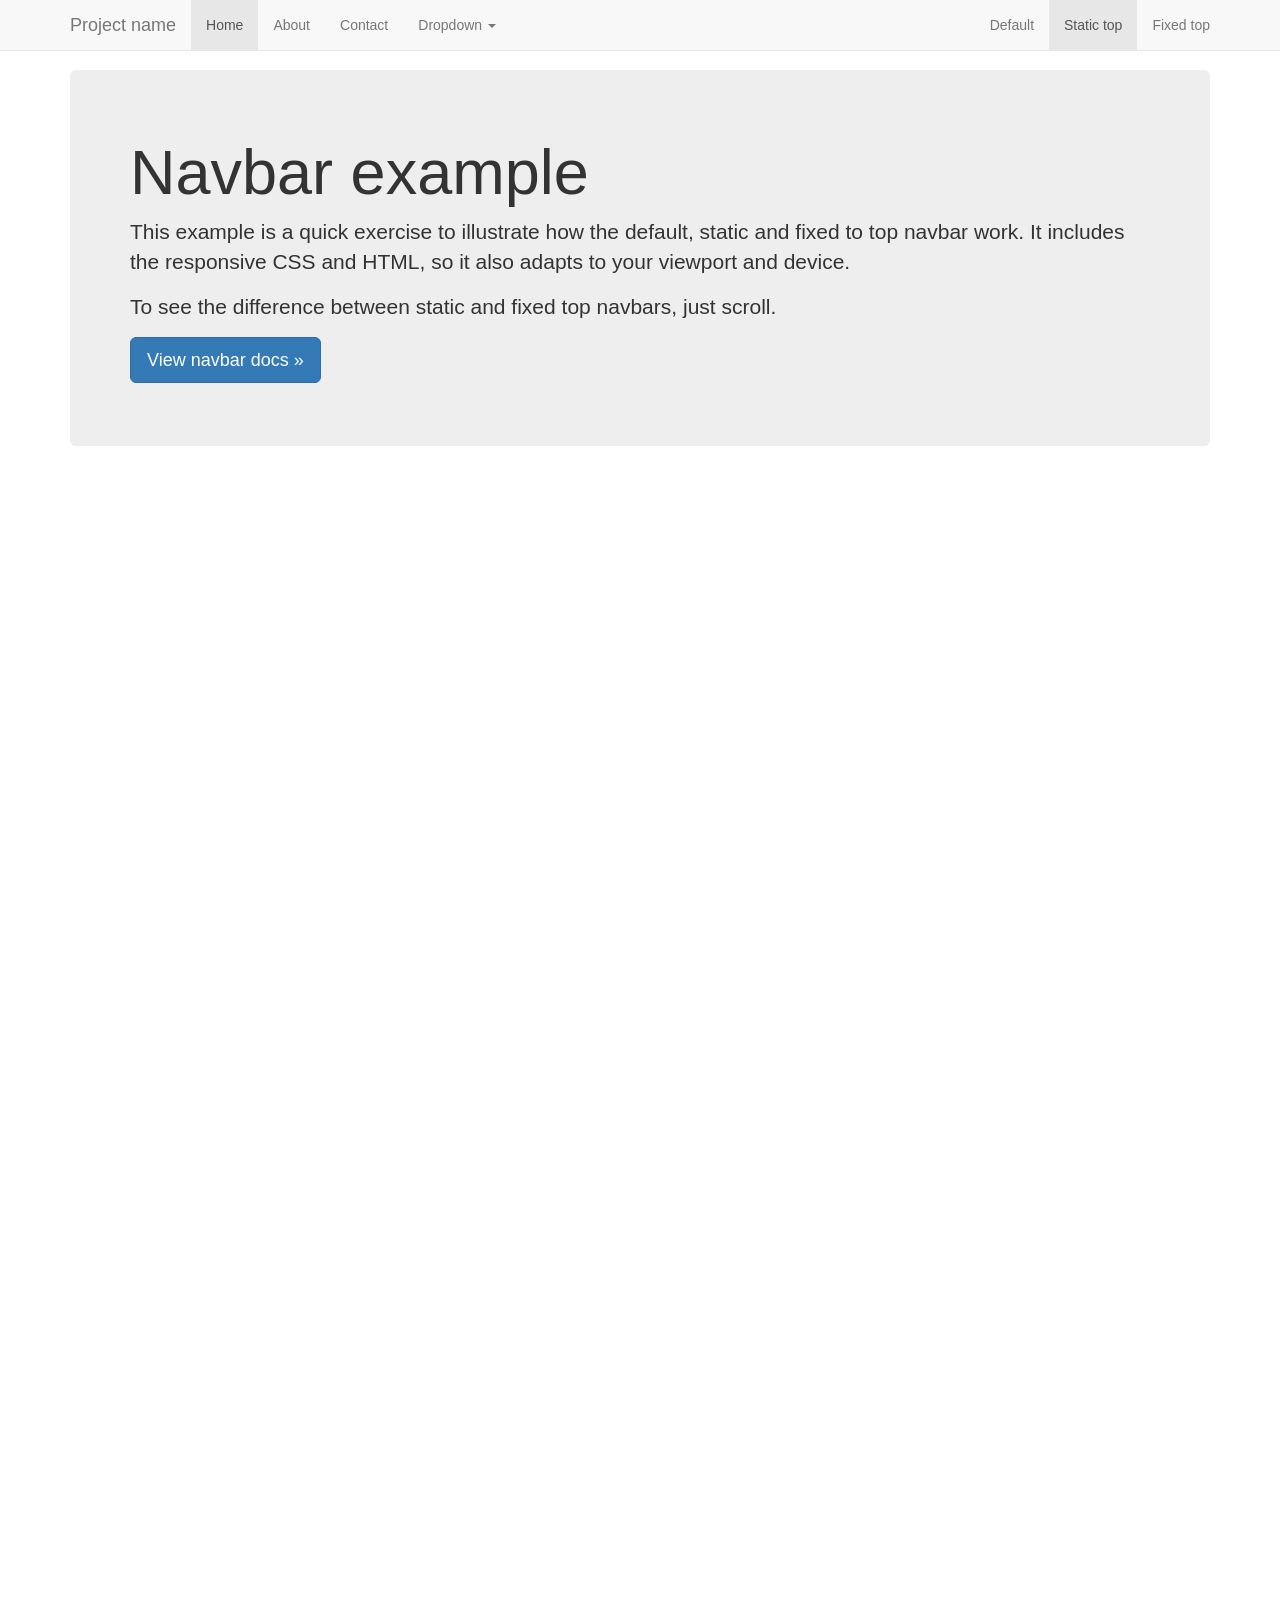
<file: Boot/boot1/docs/examples/navbar-static-top/index.html>
<!DOCTYPE html>
<html lang="en">
  <head>
    <meta charset="utf-8">
    <meta http-equiv="X-UA-Compatible" content="IE=edge">
    <meta name="viewport" content="width=device-width, initial-scale=1">
    <!-- The above 3 meta tags *must* come first in the head; any other head content must come *after* these tags -->
    <meta name="description" content="">
    <meta name="author" content="">
    <link rel="icon" href="../../favicon.ico">

    <title>Static Top Navbar Example for Bootstrap</title>

    <!-- Bootstrap core CSS -->
    <link href="../../dist/css/bootstrap.min.css" rel="stylesheet">

    <!-- IE10 viewport hack for Surface/desktop Windows 8 bug -->
    <link href="../../assets/css/ie10-viewport-bug-workaround.css" rel="stylesheet">

    <!-- Custom styles for this template -->
    <link href="navbar-static-top.css" rel="stylesheet">

    <!-- Just for debugging purposes. Don't actually copy these 2 lines! -->
    <!--[if lt IE 9]><script src="../../assets/js/ie8-responsive-file-warning.js"></script><![endif]-->
    <script src="../../assets/js/ie-emulation-modes-warning.js"></script>

    <!-- HTML5 shim and Respond.js for IE8 support of HTML5 elements and media queries -->
    <!--[if lt IE 9]>
      <script src="https://oss.maxcdn.com/html5shiv/3.7.3/html5shiv.min.js"></script>
      <script src="https://oss.maxcdn.com/respond/1.4.2/respond.min.js"></script>
    <![endif]-->
  </head>

  <body>

    <!-- Static navbar -->
    <nav class="navbar navbar-default navbar-static-top">
      <div class="container">
        <div class="navbar-header">
          <button type="button" class="navbar-toggle collapsed" data-toggle="collapse" data-target="#navbar" aria-expanded="false" aria-controls="navbar">
            <span class="sr-only">Toggle navigation</span>
            <span class="icon-bar"></span>
            <span class="icon-bar"></span>
            <span class="icon-bar"></span>
          </button>
          <a class="navbar-brand" href="#">Project name</a>
        </div>
        <div id="navbar" class="navbar-collapse collapse">
          <ul class="nav navbar-nav">
            <li class="active"><a href="#">Home</a></li>
            <li><a href="#about">About</a></li>
            <li><a href="#contact">Contact</a></li>
            <li class="dropdown">
              <a href="#" class="dropdown-toggle" data-toggle="dropdown" role="button" aria-haspopup="true" aria-expanded="false">Dropdown <span class="caret"></span></a>
              <ul class="dropdown-menu">
                <li><a href="#">Action</a></li>
                <li><a href="#">Another action</a></li>
                <li><a href="#">Something else here</a></li>
                <li role="separator" class="divider"></li>
                <li class="dropdown-header">Nav header</li>
                <li><a href="#">Separated link</a></li>
                <li><a href="#">One more separated link</a></li>
              </ul>
            </li>
          </ul>
          <ul class="nav navbar-nav navbar-right">
            <li><a href="../navbar/">Default</a></li>
            <li class="active"><a href="./">Static top <span class="sr-only">(current)</span></a></li>
            <li><a href="../navbar-fixed-top/">Fixed top</a></li>
          </ul>
        </div><!--/.nav-collapse -->
      </div>
    </nav>


    <div class="container">

      <!-- Main component for a primary marketing message or call to action -->
      <div class="jumbotron">
        <h1>Navbar example</h1>
        <p>This example is a quick exercise to illustrate how the default, static and fixed to top navbar work. It includes the responsive CSS and HTML, so it also adapts to your viewport and device.</p>
        <p>To see the difference between static and fixed top navbars, just scroll.</p>
        <p>
          <a class="btn btn-lg btn-primary" href="../../components/#navbar" role="button">View navbar docs &raquo;</a>
        </p>
      </div>

    </div> <!-- /container -->


    <!-- Bootstrap core JavaScript
    ================================================== -->
    <!-- Placed at the end of the document so the pages load faster -->
    <script src="https://ajax.googleapis.com/ajax/libs/jquery/1.12.4/jquery.min.js"></script>
    <script>window.jQuery || document.write('<script src="../../assets/js/vendor/jquery.min.js"><\/script>')</script>
    <script src="../../dist/js/bootstrap.min.js"></script>
    <!-- IE10 viewport hack for Surface/desktop Windows 8 bug -->
    <script src="../../assets/js/ie10-viewport-bug-workaround.js"></script>
  </body>
</html>
</file>
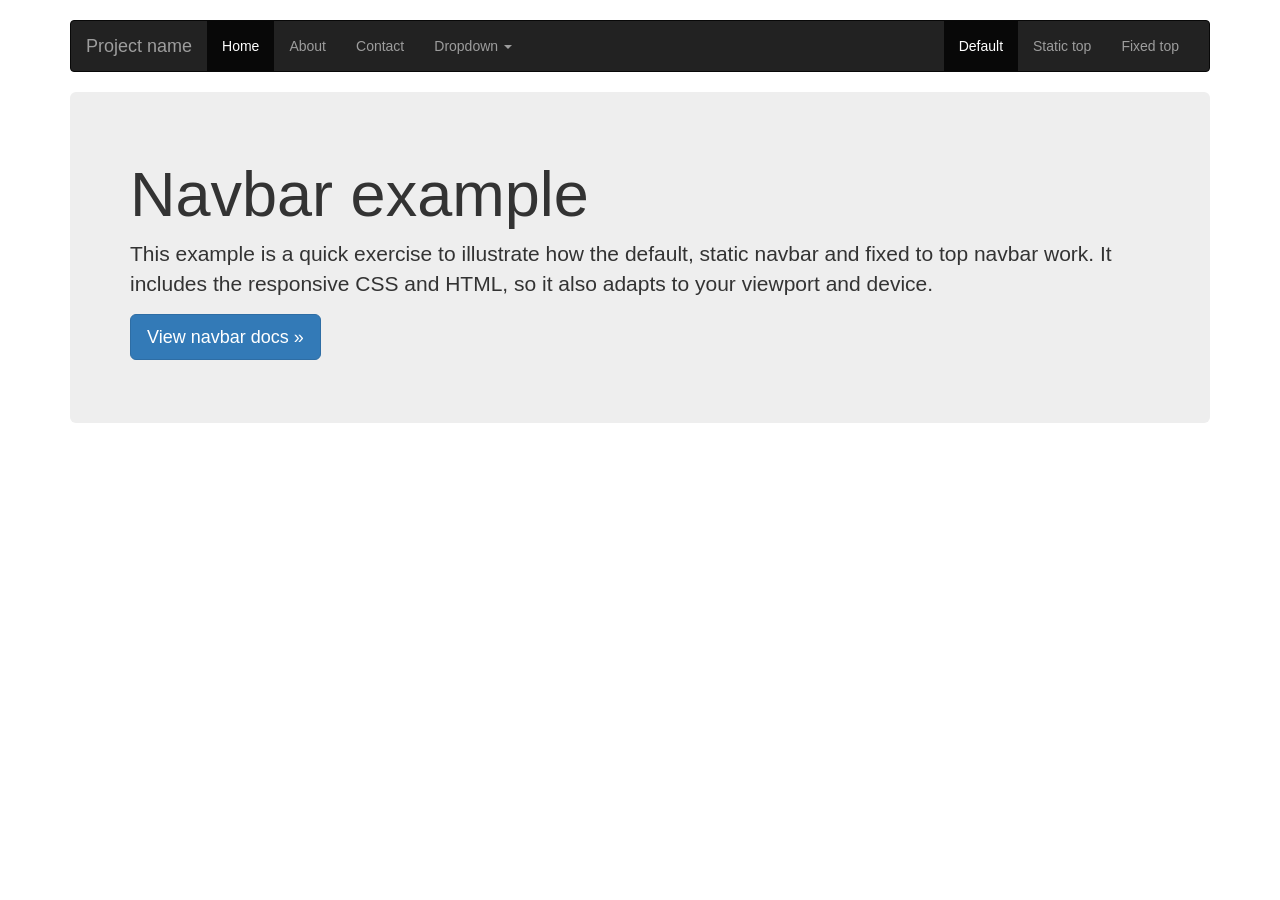
<file: Boot/boot1/docs/examples/navbar/index.html>
<!DOCTYPE html>
<html lang="en">
  <head>
    <meta charset="utf-8">
    <meta http-equiv="X-UA-Compatible" content="IE=edge">
    <meta name="viewport" content="width=device-width, initial-scale=1">
    <!-- The above 3 meta tags *must* come first in the head; any other head content must come *after* these tags -->
    <meta name="description" content="">
    <meta name="author" content="">
    <link rel="icon" href="../../favicon.ico">

    <title>Navbar Template for Bootstrap</title>

    <!-- Bootstrap core CSS -->
    <link href="../../dist/css/bootstrap.min.css" rel="stylesheet">

    <!-- IE10 viewport hack for Surface/desktop Windows 8 bug -->
    <link href="../../assets/css/ie10-viewport-bug-workaround.css" rel="stylesheet">

    <!-- Custom styles for this template -->
    <link href="navbar.css" rel="stylesheet">

    <!-- Just for debugging purposes. Don't actually copy these 2 lines! -->
    <!--[if lt IE 9]><script src="../../assets/js/ie8-responsive-file-warning.js"></script><![endif]-->
    <!-- <script src="../../assets/js/ie-emulation-modes-warning.js"></script> -->

    <!-- HTML5 shim and Respond.js for IE8 support of HTML5 elements and media queries -->
    <!--[if lt IE 9]>
      <script src="https://oss.maxcdn.com/html5shiv/3.7.3/html5shiv.min.js"></script>
      <script src="https://oss.maxcdn.com/respond/1.4.2/respond.min.js"></script>
    <![endif]-->
  </head>

  <body>

    <div class="container">

      <!-- Static navbar -->
      <nav class="navbar navbar-inverse">
        <div class="container-fluid">
          <div class="navbar-header">
            <button type="button" class="navbar-toggle collapsed" data-toggle="collapse" data-target="#navbar" aria-expanded="false" aria-controls="navbar">
              <span class="sr-only">Toggle navigation</span>
              <span class="icon-bar"></span>
              <span class="icon-bar"></span>
              <span class="icon-bar"></span>
            </button>
            <a class="navbar-brand" href="#">Project name</a>
          </div>
          <div id="navbar" class="navbar-collapse collapse">
            <ul class="nav navbar-nav">
              <li class="active"><a href="#">Home</a></li>
              <li><a href="#">About</a></li>
              <li><a href="#">Contact</a></li>
              <li class="dropdown">
                <a href="#" class="dropdown-toggle" data-toggle="dropdown" role="button" aria-haspopup="true" aria-expanded="false">Dropdown <span class="caret"></span></a>
                <ul class="dropdown-menu">
                  <li><a href="#">Action</a></li>
                  <li><a href="#">Another action</a></li>
                  <li><a href="#">Something else here</a></li>
                  <li role="separator" class="divider"></li>
                  <li class="dropdown-header">Nav header</li>
                  <li><a href="#">Separated link</a></li>
                  <li><a href="#">One more separated link</a></li>
                </ul>
              </li>
            </ul>
            <ul class="nav navbar-nav navbar-right">
              <li class="active"><a href="./">Default <span class="sr-only">(current)</span></a></li>
              <li><a href="../navbar-static-top/">Static top</a></li>
              <li><a href="../navbar-fixed-top/">Fixed top</a></li>
            </ul>
          </div><!--/.nav-collapse -->
        </div><!--/.container-fluid -->
      </nav>

      <!-- Main component for a primary marketing message or call to action -->
      <div class="jumbotron">
        <h1>Navbar example</h1>
        <p>This example is a quick exercise to illustrate how the default, static navbar and fixed to top navbar work. It includes the responsive CSS and HTML, so it also adapts to your viewport and device.</p>
        <p>
          <a class="btn btn-lg btn-primary" href="../../components/#navbar" role="button">View navbar docs &raquo;</a>
        </p>
      </div>

    </div> <!-- /container -->


    <!-- Bootstrap core JavaScript
    ================================================== -->
    <!-- Placed at the end of the document so the pages load faster -->
    <script src="https://ajax.googleapis.com/ajax/libs/jquery/1.12.4/jquery.min.js"></script>
    <script>window.jQuery || document.write('<script src="../../assets/js/vendor/jquery.min.js"><\/script>')</script>
    <script src="../../dist/js/bootstrap.min.js"></script>
    <!-- IE10 viewport hack for Surface/desktop Windows 8 bug -->
    <script src="../../assets/js/ie10-viewport-bug-workaround.js"></script>
  </body>
</html>
</file>
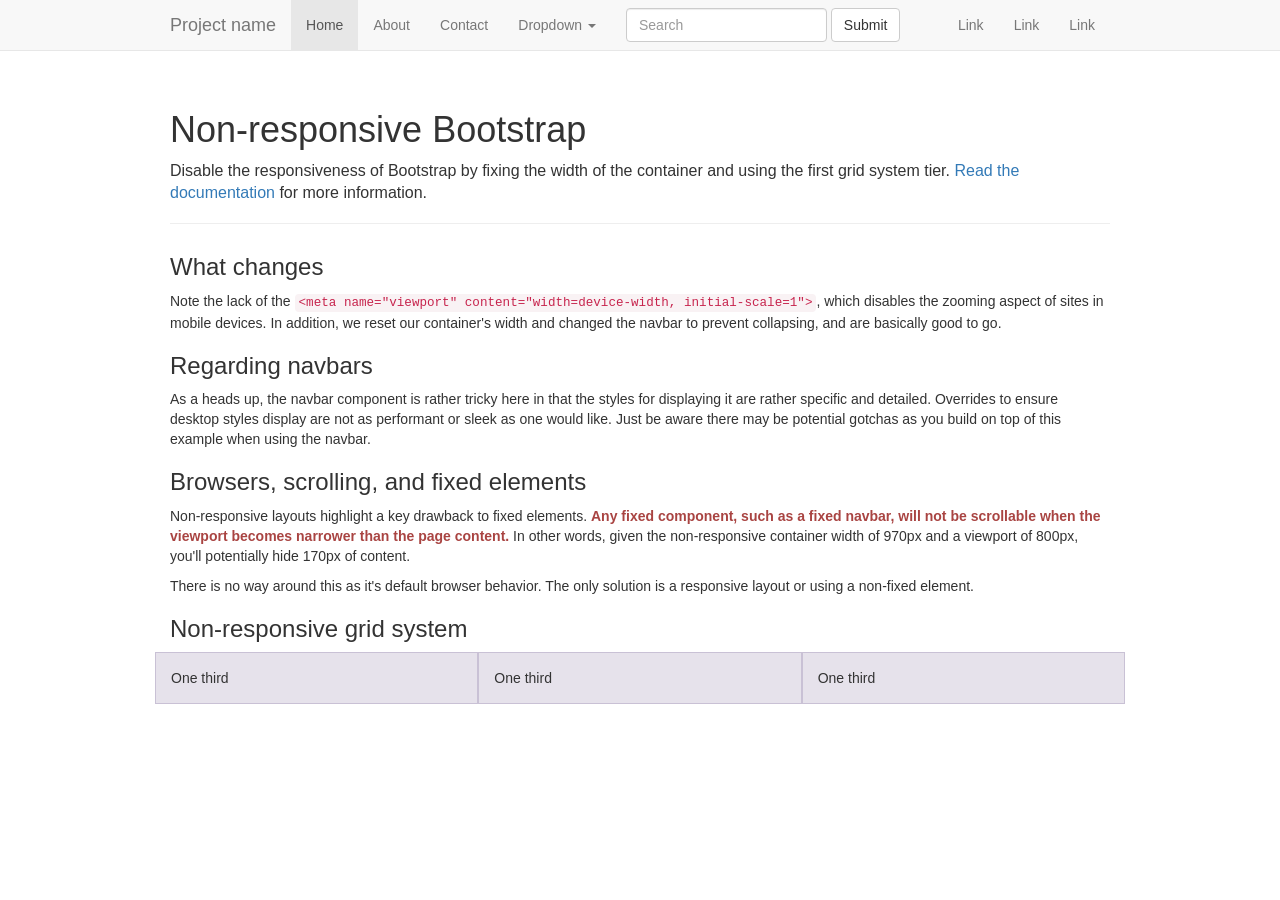
<file: Boot/boot1/docs/examples/non-responsive/index.html>
<!DOCTYPE html>
<html lang="en">
  <head>
    <meta charset="utf-8">
    <meta http-equiv="X-UA-Compatible" content="IE=edge">
    <!-- The above 2 meta tags *must* come first in the head; any other head content must come *after* these tags -->
    <meta name="description" content="">
    <meta name="author" content="">

    <!-- Note there is no responsive meta tag here -->

    <link rel="icon" href="../../favicon.ico">

    <title>Non-responsive Template for Bootstrap</title>

    <!-- Bootstrap core CSS -->
    <link href="../../dist/css/bootstrap.min.css" rel="stylesheet">

    <!-- IE10 viewport hack for Surface/desktop Windows 8 bug -->
    <link href="../../assets/css/ie10-viewport-bug-workaround.css" rel="stylesheet">

    <!-- Custom styles for this template -->
    <link href="non-responsive.css" rel="stylesheet">

    <!-- Just for debugging purposes. Don't actually copy these 2 lines! -->
    <!--[if lt IE 9]><script src="../../assets/js/ie8-responsive-file-warning.js"></script><![endif]-->
    <script src="../../assets/js/ie-emulation-modes-warning.js"></script>

    <!-- HTML5 shim and Respond.js for IE8 support of HTML5 elements and media queries -->
    <!--[if lt IE 9]>
      <script src="https://oss.maxcdn.com/html5shiv/3.7.3/html5shiv.min.js"></script>
      <script src="https://oss.maxcdn.com/respond/1.4.2/respond.min.js"></script>
    <![endif]-->
  </head>

  <body>

    <!-- Fixed navbar -->
    <nav class="navbar navbar-default navbar-fixed-top">
      <div class="container">
        <div class="navbar-header">
          <!-- The mobile navbar-toggle button can be safely removed since you do not need it in a non-responsive implementation -->
          <a class="navbar-brand" href="#">Project name</a>
        </div>
        <!-- Note that the .navbar-collapse and .collapse classes have been removed from the #navbar -->
        <div id="navbar">
          <ul class="nav navbar-nav">
            <li class="active"><a href="#">Home</a></li>
            <li><a href="#about">About</a></li>
            <li><a href="#contact">Contact</a></li>
            <li class="dropdown">
              <a href="#" class="dropdown-toggle" data-toggle="dropdown" role="button" aria-haspopup="true" aria-expanded="false">Dropdown <span class="caret"></span></a>
              <ul class="dropdown-menu">
                <li><a href="#">Action</a></li>
                <li><a href="#">Another action</a></li>
                <li><a href="#">Something else here</a></li>
                <li role="separator" class="divider"></li>
                <li class="dropdown-header">Nav header</li>
                <li><a href="#">Separated link</a></li>
                <li><a href="#">One more separated link</a></li>
              </ul>
            </li>
          </ul>
          <form class="navbar-form navbar-left">
            <div class="form-group">
              <input type="text" class="form-control" placeholder="Search">
            </div>
            <button type="submit" class="btn btn-default">Submit</button>
          </form>
          <ul class="nav navbar-nav navbar-right">
            <li><a href="#">Link</a></li>
            <li><a href="#">Link</a></li>
            <li><a href="#">Link</a></li>
          </ul>
        </div><!--/.nav-collapse -->
      </div>
    </nav>

    <div class="container">

      <div class="page-header">
        <h1>Non-responsive Bootstrap</h1>
        <p class="lead">Disable the responsiveness of Bootstrap by fixing the width of the container and using the first grid system tier. <a href="http://getbootstrap.com/getting-started/#disable-responsive">Read the documentation</a> for more information.</p>
      </div>

      <h3>What changes</h3>
      <p>Note the lack of the <code>&lt;meta name="viewport" content="width=device-width, initial-scale=1"&gt;</code>, which disables the zooming aspect of sites in mobile devices. In addition, we reset our container's width and changed the navbar to prevent collapsing, and are basically good to go.</p>

      <h3>Regarding navbars</h3>
      <p>As a heads up, the navbar component is rather tricky here in that the styles for displaying it are rather specific and detailed. Overrides to ensure desktop styles display are not as performant or sleek as one would like. Just be aware there may be potential gotchas as you build on top of this example when using the navbar.</p>

      <h3>Browsers, scrolling, and fixed elements</h3>
      <p>Non-responsive layouts highlight a key drawback to fixed elements. <strong class="text-danger">Any fixed component, such as a fixed navbar, will not be scrollable when the viewport becomes narrower than the page content.</strong> In other words, given the non-responsive container width of 970px and a viewport of 800px, you'll potentially hide 170px of content.</p>
      <p>There is no way around this as it's default browser behavior. The only solution is a responsive layout or using a non-fixed element.</p>

      <h3>Non-responsive grid system</h3>
      <div class="row">
        <div class="col-xs-4">One third</div>
        <div class="col-xs-4">One third</div>
        <div class="col-xs-4">One third</div>
      </div>

    </div> <!-- /container -->


    <!-- Bootstrap core JavaScript
    ================================================== -->
    <!-- Placed at the end of the document so the pages load faster -->
    <script src="https://ajax.googleapis.com/ajax/libs/jquery/1.12.4/jquery.min.js"></script>
    <script>window.jQuery || document.write('<script src="../../assets/js/vendor/jquery.min.js"><\/script>')</script>
    <script src="../../dist/js/bootstrap.min.js"></script>
    <!-- IE10 viewport hack for Surface/desktop Windows 8 bug -->
    <script src="../../assets/js/ie10-viewport-bug-workaround.js"></script>
  </body>
</html>
</file>
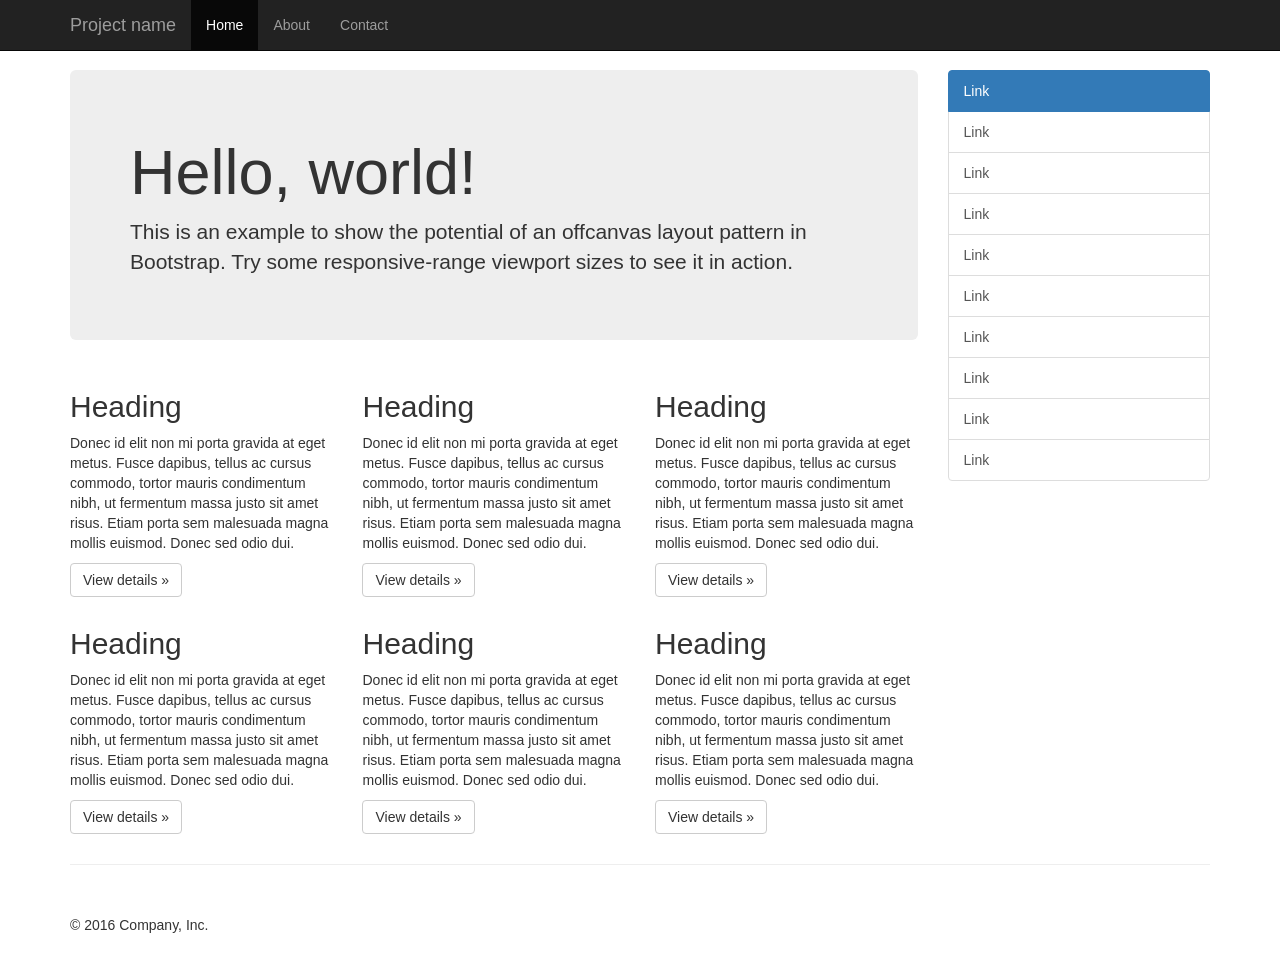
<file: Boot/boot1/docs/examples/offcanvas/index.html>
<!DOCTYPE html>
<html lang="en">
  <head>
    <meta charset="utf-8">
    <meta http-equiv="X-UA-Compatible" content="IE=edge">
    <meta name="viewport" content="width=device-width, initial-scale=1">
    <!-- The above 3 meta tags *must* come first in the head; any other head content must come *after* these tags -->
    <meta name="description" content="">
    <meta name="author" content="">
    <link rel="icon" href="../../favicon.ico">

    <title>Off Canvas Template for Bootstrap</title>

    <!-- Bootstrap core CSS -->
    <link href="../../dist/css/bootstrap.min.css" rel="stylesheet">

    <!-- IE10 viewport hack for Surface/desktop Windows 8 bug -->
    <link href="../../assets/css/ie10-viewport-bug-workaround.css" rel="stylesheet">

    <!-- Custom styles for this template -->
    <link href="offcanvas.css" rel="stylesheet">

    <!-- Just for debugging purposes. Don't actually copy these 2 lines! -->
    <!--[if lt IE 9]><script src="../../assets/js/ie8-responsive-file-warning.js"></script><![endif]-->
    <script src="../../assets/js/ie-emulation-modes-warning.js"></script>

    <!-- HTML5 shim and Respond.js for IE8 support of HTML5 elements and media queries -->
    <!--[if lt IE 9]>
      <script src="https://oss.maxcdn.com/html5shiv/3.7.3/html5shiv.min.js"></script>
      <script src="https://oss.maxcdn.com/respond/1.4.2/respond.min.js"></script>
    <![endif]-->
  </head>

  <body>
    <nav class="navbar navbar-fixed-top navbar-inverse">
      <div class="container">
        <div class="navbar-header">
          <button type="button" class="navbar-toggle collapsed" data-toggle="collapse" data-target="#navbar" aria-expanded="false" aria-controls="navbar">
            <span class="sr-only">Toggle navigation</span>
            <span class="icon-bar"></span>
            <span class="icon-bar"></span>
            <span class="icon-bar"></span>
          </button>
          <a class="navbar-brand" href="#">Project name</a>
        </div>
        <div id="navbar" class="collapse navbar-collapse">
          <ul class="nav navbar-nav">
            <li class="active"><a href="#">Home</a></li>
            <li><a href="#about">About</a></li>
            <li><a href="#contact">Contact</a></li>
          </ul>
        </div><!-- /.nav-collapse -->
      </div><!-- /.container -->
    </nav><!-- /.navbar -->

    <div class="container">

      <div class="row row-offcanvas row-offcanvas-right">

        <div class="col-xs-12 col-sm-9">
          <p class="pull-right visible-xs">
            <button type="button" class="btn btn-primary btn-lg" data-toggle="offcanvas"><span class="sr-only">Toggle navigation</span><i class="glyphicon glyphicon-lock"></i></button>
          </p>
          <div class="jumbotron">
            <h1>Hello, world!</h1>
            <p>This is an example to show the potential of an offcanvas layout pattern in Bootstrap. Try some responsive-range viewport sizes to see it in action.</p>
          </div>
          <div class="row">
            <div class="col-xs-6 col-lg-4">
              <h2>Heading</h2>
              <p>Donec id elit non mi porta gravida at eget metus. Fusce dapibus, tellus ac cursus commodo, tortor mauris condimentum nibh, ut fermentum massa justo sit amet risus. Etiam porta sem malesuada magna mollis euismod. Donec sed odio dui. </p>
              <p><a class="btn btn-default" href="#" role="button">View details &raquo;</a></p>
            </div><!--/.col-xs-6.col-lg-4-->
            <div class="col-xs-6 col-lg-4">
              <h2>Heading</h2>
              <p>Donec id elit non mi porta gravida at eget metus. Fusce dapibus, tellus ac cursus commodo, tortor mauris condimentum nibh, ut fermentum massa justo sit amet risus. Etiam porta sem malesuada magna mollis euismod. Donec sed odio dui. </p>
              <p><a class="btn btn-default" href="#" role="button">View details &raquo;</a></p>
            </div><!--/.col-xs-6.col-lg-4-->
            <div class="col-xs-6 col-lg-4">
              <h2>Heading</h2>
              <p>Donec id elit non mi porta gravida at eget metus. Fusce dapibus, tellus ac cursus commodo, tortor mauris condimentum nibh, ut fermentum massa justo sit amet risus. Etiam porta sem malesuada magna mollis euismod. Donec sed odio dui. </p>
              <p><a class="btn btn-default" href="#" role="button">View details &raquo;</a></p>
            </div><!--/.col-xs-6.col-lg-4-->
            <div class="col-xs-6 col-lg-4">
              <h2>Heading</h2>
              <p>Donec id elit non mi porta gravida at eget metus. Fusce dapibus, tellus ac cursus commodo, tortor mauris condimentum nibh, ut fermentum massa justo sit amet risus. Etiam porta sem malesuada magna mollis euismod. Donec sed odio dui. </p>
              <p><a class="btn btn-default" href="#" role="button">View details &raquo;</a></p>
            </div><!--/.col-xs-6.col-lg-4-->
            <div class="col-xs-6 col-lg-4">
              <h2>Heading</h2>
              <p>Donec id elit non mi porta gravida at eget metus. Fusce dapibus, tellus ac cursus commodo, tortor mauris condimentum nibh, ut fermentum massa justo sit amet risus. Etiam porta sem malesuada magna mollis euismod. Donec sed odio dui. </p>
              <p><a class="btn btn-default" href="#" role="button">View details &raquo;</a></p>
            </div><!--/.col-xs-6.col-lg-4-->
            <div class="col-xs-6 col-lg-4">
              <h2>Heading</h2>
              <p>Donec id elit non mi porta gravida at eget metus. Fusce dapibus, tellus ac cursus commodo, tortor mauris condimentum nibh, ut fermentum massa justo sit amet risus. Etiam porta sem malesuada magna mollis euismod. Donec sed odio dui. </p>
              <p><a class="btn btn-default" href="#" role="button">View details &raquo;</a></p>
            </div><!--/.col-xs-6.col-lg-4-->
          </div><!--/row-->
        </div><!--/.col-xs-12.col-sm-9-->

        <div class="col-xs-6 col-sm-3 sidebar-offcanvas" id="sidebar">
          <div class="list-group">
            <a href="#" class="list-group-item active">Link</a>
            <a href="#" class="list-group-item">Link</a>
            <a href="#" class="list-group-item">Link</a>
            <a href="#" class="list-group-item">Link</a>
            <a href="#" class="list-group-item">Link</a>
            <a href="#" class="list-group-item">Link</a>
            <a href="#" class="list-group-item">Link</a>
            <a href="#" class="list-group-item">Link</a>
            <a href="#" class="list-group-item">Link</a>
            <a href="#" class="list-group-item">Link</a>
          </div>
        </div><!--/.sidebar-offcanvas-->
      </div><!--/row-->

      <hr>

      <footer>
        <p>&copy; 2016 Company, Inc.</p>
      </footer>

    </div><!--/.container-->


    <!-- Bootstrap core JavaScript
    ================================================== -->
    <!-- Placed at the end of the document so the pages load faster -->
    <script src="https://ajax.googleapis.com/ajax/libs/jquery/1.12.4/jquery.min.js"></script>
    <script>window.jQuery || document.write('<script src="../../assets/js/vendor/jquery.min.js"><\/script>')</script>
    <script src="../../dist/js/bootstrap.min.js"></script>
    <!-- IE10 viewport hack for Surface/desktop Windows 8 bug -->
    <script src="../../assets/js/ie10-viewport-bug-workaround.js"></script>
    <script src="offcanvas.js"></script>
  </body>
</html>
</file>
<file: Boot/boot1/docs/examples/blog/blog.css>
/*
 * Globals
 */

body {
  font-family: Georgia, "Times New Roman", Times, serif;
  color: #555;
}

h1, .h1,
h2, .h2,
h3, .h3,
h4, .h4,
h5, .h5,
h6, .h6 {
  margin-top: 0;
  font-family: "Helvetica Neue", Helvetica, Arial, sans-serif;
  font-weight: normal;
  color: #333;
}


/*
 * Override Bootstrap's default container.
 */

@media (min-width: 1200px) {
  .container {
    width: 970px;
  }
}


/*
 * Masthead for nav
 */

.blog-masthead {
  background-color: #428bca;
  -webkit-box-shadow: inset 0 -2px 5px rgba(0,0,0,.1);
          box-shadow: inset 0 -2px 5px rgba(0,0,0,.1);
}

/* Nav links */
.blog-nav-item {
  position: relative;
  display: inline-block;
  padding: 10px;
  font-weight: 500;
  color: #cdddeb;
}
.blog-nav-item:hover,
.blog-nav-item:focus {
  color: #fff;
  text-decoration: none;
}

/* Active state gets a caret at the bottom */
.blog-nav .active {
  color: #fff;
}
.blog-nav .active:after {
  position: absolute;
  bottom: 0;
  left: 50%;
  width: 0;
  height: 0;
  margin-left: -5px;
  vertical-align: middle;
  content: " ";
  border-right: 5px solid transparent;
  border-bottom: 5px solid;
  border-left: 5px solid transparent;
}


/*
 * Blog name and description
 */

.blog-header {
  padding-top: 20px;
  padding-bottom: 20px;
}
.blog-title {
  margin-top: 30px;
  margin-bottom: 0;
  font-size: 60px;
  font-weight: normal;
}
.blog-description {
  font-size: 20px;
  color: #999;
}


/*
 * Main column and sidebar layout
 */

.blog-main {
  font-size: 18px;
  line-height: 1.5;
}

/* Sidebar modules for boxing content */
.sidebar-module {
  padding: 15px;
  margin: 0 -15px 15px;
}
.sidebar-module-inset {
  padding: 15px;
  background-color: #f5f5f5;
  border-radius: 4px;
}
.sidebar-module-inset p:last-child,
.sidebar-module-inset ul:last-child,
.sidebar-module-inset ol:last-child {
  margin-bottom: 0;
}


/* Pagination */
.pager {
  margin-bottom: 60px;
  text-align: left;
}
.pager > li > a {
  width: 140px;
  padding: 10px 20px;
  text-align: center;
  border-radius: 30px;
}


/*
 * Blog posts
 */

.blog-post {
  margin-bottom: 60px;
}
.blog-post-title {
  margin-bottom: 5px;
  font-size: 40px;
}
.blog-post-meta {
  margin-bottom: 20px;
  color: #999;
}


/*
 * Footer
 */

.blog-footer {
  padding: 40px 0;
  color: #999;
  text-align: center;
  background-color: #f9f9f9;
  border-top: 1px solid #e5e5e5;
}
.blog-footer p:last-child {
  margin-bottom: 0;
}
</file>
<file: Boot/boot1/docs/examples/carousel/carousel.css>
/* GLOBAL STYLES
-------------------------------------------------- */
/* Padding below the footer and lighter body text */

body {
  padding-bottom: 40px;
  color: #5a5a5a;
}


/* CUSTOMIZE THE NAVBAR
-------------------------------------------------- */

/* Special class on .container surrounding .navbar, used for positioning it into place. */
.navbar-wrapper {
  position: absolute;
  top: 0;
  right: 0;
  left: 0;
  z-index: 20;
}

/* Flip around the padding for proper display in narrow viewports */
.navbar-wrapper > .container {
  padding-right: 0;
  padding-left: 0;
}
.navbar-wrapper .navbar {
  padding-right: 15px;
  padding-left: 15px;
}
.navbar-wrapper .navbar .container {
  width: auto;
}


/* CUSTOMIZE THE CAROUSEL
-------------------------------------------------- */

/* Carousel base class */
.carousel {
  height: 500px;
  margin-bottom: 60px;
}
/* Since positioning the image, we need to help out the caption */
.carousel-caption {
  z-index: 10;
}

/* Declare heights because of positioning of img element */
.carousel .item {
  height: 500px;
  background-color: #777;
}
.carousel-inner > .item > img {
  position: absolute;
  top: 0;
  left: 0;
  min-width: 100%;
  height: 500px;
}


/* MARKETING CONTENT
-------------------------------------------------- */

/* Center align the text within the three columns below the carousel */
.marketing .col-lg-4 {
  margin-bottom: 20px;
  text-align: center;
}
.marketing h2 {
  font-weight: normal;
}
.marketing .col-lg-4 p {
  margin-right: 10px;
  margin-left: 10px;
}


/* Featurettes
------------------------- */

.featurette-divider {
  margin: 80px 0; /* Space out the Bootstrap <hr> more */
}

/* Thin out the marketing headings */
.featurette-heading {
  font-weight: 300;
  line-height: 1;
  letter-spacing: -1px;
}


/* RESPONSIVE CSS
-------------------------------------------------- */

@media (min-width: 768px) {
  /* Navbar positioning foo */
  .navbar-wrapper {
    margin-top: 20px;
  }
  .navbar-wrapper .container {
    padding-right: 15px;
    padding-left: 15px;
  }
  .navbar-wrapper .navbar {
    padding-right: 0;
    padding-left: 0;
  }

  /* The navbar becomes detached from the top, so we round the corners */
  .navbar-wrapper .navbar {
    border-radius: 4px;
  }

  /* Bump up size of carousel content */
  .carousel-caption p {
    margin-bottom: 20px;
    font-size: 21px;
    line-height: 1.4;
  }

  .featurette-heading {
    font-size: 50px;
  }
}

@media (min-width: 992px) {
  .featurette-heading {
    margin-top: 120px;
  }
}
</file>
<file: Boot/boot1/docs/examples/cover/cover.css>
/*
 * Globals
 */

/* Links */
a,
a:focus,
a:hover {
  color: #fff;
}

/* Custom default button */
.btn-default,
.btn-default:hover,
.btn-default:focus {
  color: #333;
  text-shadow: none; /* Prevent inheritance from `body` */
  background-color: #fff;
  border: 1px solid #fff;
}


/*
 * Base structure
 */

html,
body {
  height: 100%;
  background-color: #333;
}
body {
  color: #fff;
  text-align: center;
  text-shadow: 0 1px 3px rgba(0,0,0,.5);
}

/* Extra markup and styles for table-esque vertical and horizontal centering */
.site-wrapper {
  display: table;
  width: 100%;
  height: 100%; /* For at least Firefox */
  min-height: 100%;
  -webkit-box-shadow: inset 0 0 100px rgba(0,0,0,.5);
          box-shadow: inset 0 0 100px rgba(0,0,0,.5);
}
.site-wrapper-inner {
  display: table-cell;
  vertical-align: top;
}
.cover-container {
  margin-right: auto;
  margin-left: auto;
}

/* Padding for spacing */
.inner {
  padding: 30px;
}


/*
 * Header
 */
.masthead-brand {
  margin-top: 10px;
  margin-bottom: 10px;
}

.masthead-nav > li {
  display: inline-block;
}
.masthead-nav > li + li {
  margin-left: 20px;
}
.masthead-nav > li > a {
  padding-right: 0;
  padding-left: 0;
  font-size: 16px;
  font-weight: bold;
  color: #fff; /* IE8 proofing */
  color: rgba(255,255,255,.75);
  border-bottom: 2px solid transparent;
}
.masthead-nav > li > a:hover,
.masthead-nav > li > a:focus {
  background-color: transparent;
  border-bottom-color: #a9a9a9;
  border-bottom-color: rgba(255,255,255,.25);
}
.masthead-nav > .active > a,
.masthead-nav > .active > a:hover,
.masthead-nav > .active > a:focus {
  color: #fff;
  border-bottom-color: #fff;
}

@media (min-width: 768px) {
  .masthead-brand {
    float: left;
  }
  .masthead-nav {
    float: right;
  }
}


/*
 * Cover
 */

.cover {
  padding: 0 20px;
}
.cover .btn-lg {
  padding: 10px 20px;
  font-weight: bold;
}


/*
 * Footer
 */

.mastfoot {
  color: #999; /* IE8 proofing */
  color: rgba(255,255,255,.5);
}


/*
 * Affix and center
 */

@media (min-width: 768px) {
  /* Pull out the header and footer */
  .masthead {
    position: fixed;
    top: 0;
  }
  .mastfoot {
    position: fixed;
    bottom: 0;
  }
  /* Start the vertical centering */
  .site-wrapper-inner {
    vertical-align: middle;
  }
  /* Handle the widths */
  .masthead,
  .mastfoot,
  .cover-container {
    width: 100%; /* Must be percentage or pixels for horizontal alignment */
  }
}

@media (min-width: 992px) {
  .masthead,
  .mastfoot,
  .cover-container {
    width: 700px;
  }
}
</file>
<file: Boot/boot1/docs/examples/dashboard/dashboard.css>
/*
 * Base structure
 */

/* Move down content because we have a fixed navbar that is 50px tall */
body {
  padding-top: 50px;
}


/*
 * Global add-ons
 */

.sub-header {
  padding-bottom: 10px;
  border-bottom: 1px solid #eee;
}

/*
 * Top navigation
 * Hide default border to remove 1px line.
 */
.navbar-fixed-top {
  border: 0;
}

/*
 * Sidebar
 */

/* Hide for mobile, show later */
.sidebar {
  display: none;
}
@media (min-width: 768px) {
  .sidebar {
    position: fixed;
    top: 51px;
    bottom: 0;
    left: 0;
    z-index: 1000;
    display: block;
    padding: 20px;
    overflow-x: hidden;
    overflow-y: auto; /* Scrollable contents if viewport is shorter than content. */
    background-color: #f5f5f5;
    border-right: 1px solid #eee;
  }
}

/* Sidebar navigation */
.nav-sidebar {
  margin-right: -21px; /* 20px padding + 1px border */
  margin-bottom: 20px;
  margin-left: -20px;
}
.nav-sidebar > li > a {
  padding-right: 20px;
  padding-left: 20px;
}
.nav-sidebar > .active > a,
.nav-sidebar > .active > a:hover,
.nav-sidebar > .active > a:focus {
  color: #fff;
  background-color: #428bca;
}


/*
 * Main content
 */

.main {
  padding: 20px;
}
@media (min-width: 768px) {
  .main {
    padding-right: 40px;
    padding-left: 40px;
  }
}
.main .page-header {
  margin-top: 0;
}


/*
 * Placeholder dashboard ideas
 */

.placeholders {
  margin-bottom: 30px;
  text-align: center;
}
.placeholders h4 {
  margin-bottom: 0;
}
.placeholder {
  margin-bottom: 20px;
}
.placeholder img {
  display: inline-block;
  border-radius: 50%;
}
</file>
<file: Boot/boot1/docs/examples/grid/grid.css>
h4 {
  margin-top: 25px;
}
.row {
  margin-bottom: 20px;
}
.row .row {
  margin-top: 10px;
  margin-bottom: 0;
}
[class*="col-"] {
  padding-top: 15px;
  padding-bottom: 15px;
  background-color: #eee;
  background-color: rgba(86,61,124,.15);
  border: 1px solid #ddd;
  border: 1px solid rgba(86,61,124,.2);
}

hr {
  margin-top: 40px;
  margin-bottom: 40px;
}
</file>
<file: Boot/boot1/docs/examples/jumbotron-narrow/jumbotron-narrow.css>
/* Space out content a bit */
body {
  padding-top: 20px;
  padding-bottom: 20px;
}

/* Everything but the jumbotron gets side spacing for mobile first views */
.header,
.marketing,
.footer {
  padding-right: 15px;
  padding-left: 15px;
}

/* Custom page header */
.header {
  padding-bottom: 20px;
  border-bottom: 1px solid #e5e5e5;
}
/* Make the masthead heading the same height as the navigation */
.header h3 {
  margin-top: 0;
  margin-bottom: 0;
  line-height: 40px;
}

/* Custom page footer */
.footer {
  padding-top: 19px;
  color: #777;
  border-top: 1px solid #e5e5e5;
}

/* Customize container */
@media (min-width: 768px) {
  .container {
    max-width: 730px;
  }
}
.container-narrow > hr {
  margin: 30px 0;
}

/* Main marketing message and sign up button */
.jumbotron {
  text-align: center;
  border-bottom: 1px solid #e5e5e5;
}
.jumbotron .btn {
  padding: 14px 24px;
  font-size: 21px;
}

/* Supporting marketing content */
.marketing {
  margin: 40px 0;
}
.marketing p + h4 {
  margin-top: 28px;
}

/* Responsive: Portrait tablets and up */
@media screen and (min-width: 768px) {
  /* Remove the padding we set earlier */
  .header,
  .marketing,
  .footer {
    padding-right: 0;
    padding-left: 0;
  }
  /* Space out the masthead */
  .header {
    margin-bottom: 30px;
  }
  /* Remove the bottom border on the jumbotron for visual effect */
  .jumbotron {
    border-bottom: 0;
  }
}
</file>
<file: Boot/boot1/docs/examples/jumbotron/jumbotron.css>
/* Move down content because we have a fixed navbar that is 50px tall */
body {
  padding-top: 50px;
  padding-bottom: 20px;
}
</file>
<file: Boot/boot1/docs/examples/justified-nav/justified-nav.css>
body {
  padding-top: 20px;
}

.footer {
  padding-top: 40px;
  padding-bottom: 40px;
  margin-top: 40px;
  border-top: 1px solid #eee;
}

/* Main marketing message and sign up button */
.jumbotron {
  text-align: center;
  background-color: transparent;
}
.jumbotron .btn {
  padding: 14px 24px;
  font-size: 21px;
}

/* Customize the nav-justified links to be fill the entire space of the .navbar */

.nav-justified {
  background-color: #eee;
  border: 1px solid #ccc;
  border-radius: 5px;
}
.nav-justified > li > a {
  padding-top: 15px;
  padding-bottom: 15px;
  margin-bottom: 0;
  font-weight: bold;
  color: #777;
  text-align: center;
  background-color: #e5e5e5; /* Old browsers */
  background-image: -webkit-gradient(linear, left top, left bottom, from(#f5f5f5), to(#e5e5e5));
  background-image: -webkit-linear-gradient(top, #f5f5f5 0%, #e5e5e5 100%);
  background-image:      -o-linear-gradient(top, #f5f5f5 0%, #e5e5e5 100%);
  background-image:         linear-gradient(to bottom, #f5f5f5 0%,#e5e5e5 100%);
  filter: progid:DXImageTransform.Microsoft.gradient( startColorstr='#f5f5f5', endColorstr='#e5e5e5',GradientType=0 ); /* IE6-9 */
  background-repeat: repeat-x; /* Repeat the gradient */
  border-bottom: 1px solid #d5d5d5;
}
.nav-justified > .active > a,
.nav-justified > .active > a:hover,
.nav-justified > .active > a:focus {
  background-color: #ddd;
  background-image: none;
  -webkit-box-shadow: inset 0 3px 7px rgba(0,0,0,.15);
          box-shadow: inset 0 3px 7px rgba(0,0,0,.15);
}
.nav-justified > li:first-child > a {
  border-radius: 5px 5px 0 0;
}
.nav-justified > li:last-child > a {
  border-bottom: 0;
  border-radius: 0 0 5px 5px;
}

@media (min-width: 768px) {
  .nav-justified {
    max-height: 52px;
  }
  .nav-justified > li > a {
    border-right: 1px solid #d5d5d5;
    border-left: 1px solid #fff;
  }
  .nav-justified > li:first-child > a {
    border-left: 0;
    border-radius: 5px 0 0 5px;
  }
  .nav-justified > li:last-child > a {
    border-right: 0;
    border-radius: 0 5px 5px 0;
  }
}

/* Responsive: Portrait tablets and up */
@media screen and (min-width: 768px) {
  /* Remove the padding we set earlier */
  .masthead,
  .marketing,
  .footer {
    padding-right: 0;
    padding-left: 0;
  }
}
</file>
<file: Boot/boot1/docs/examples/navbar-fixed-top/navbar-fixed-top.css>
body {
  min-height: 2000px;
  padding-top: 70px;
}
</file>
<file: Boot/boot1/docs/examples/navbar-static-top/navbar-static-top.css>
body {
  min-height: 2000px;
}

.navbar-static-top {
  margin-bottom: 19px;
}
</file>
<file: Boot/boot1/docs/examples/navbar/navbar.css>
body {
  padding-top: 20px;
  padding-bottom: 20px;
}

.navbar {
  margin-bottom: 20px;
}
</file>
<file: Boot/boot1/docs/examples/non-responsive/non-responsive.css>
/* Template-specific stuff
 *
 * Customizations just for the template; these are not necessary for anything
 * with disabling the responsiveness.
 */

/* Account for fixed navbar */
body {
  padding-top: 70px;
  padding-bottom: 30px;
}

body,
.navbar-fixed-top,
.navbar-fixed-bottom {
  min-width: 970px;
}

/* Don't let the lead text change font-size. */
.lead {
  font-size: 16px;
}

/* Finesse the page header spacing */
.page-header {
  margin-bottom: 30px;
}
.page-header .lead {
  margin-bottom: 10px;
}


/* Non-responsive overrides
 *
 * Utilize the following CSS to disable the responsive-ness of the container,
 * grid system, and navbar.
 */

/* Reset the container */
.container {
  width: 970px;
  max-width: none !important;
}

/* Demonstrate the grids */
.col-xs-4 {
  padding-top: 15px;
  padding-bottom: 15px;
  background-color: #eee;
  background-color: rgba(86,61,124,.15);
  border: 1px solid #ddd;
  border: 1px solid rgba(86,61,124,.2);
}

.container .navbar-header,
.container .navbar-collapse {
  margin-right: 0;
  margin-left: 0;
}

/* Always float the navbar header */
.navbar-header {
  float: left;
}

/* Undo the collapsing navbar */
.navbar-collapse {
  display: block !important;
  height: auto !important;
  padding-bottom: 0;
  overflow: visible !important;
  visibility: visible !important;
}

.navbar-toggle {
  display: none;
}
.navbar-collapse {
  border-top: 0;
}

.navbar-brand {
  margin-left: -15px;
}

/* Always apply the floated nav */
.navbar-nav {
  float: left;
  margin: 0;
}
.navbar-nav > li {
  float: left;
}
.navbar-nav > li > a {
  padding: 15px;
}

/* Redeclare since we override the float above */
.navbar-nav.navbar-right {
  float: right;
}

/* Undo custom dropdowns */
.navbar .navbar-nav .open .dropdown-menu {
  position: absolute;
  float: left;
  background-color: #fff;
  border: 1px solid #ccc;
  border: 1px solid rgba(0, 0, 0, .15);
  border-width: 0 1px 1px;
  border-radius: 0 0 4px 4px;
  -webkit-box-shadow: 0 6px 12px rgba(0, 0, 0, .175);
          box-shadow: 0 6px 12px rgba(0, 0, 0, .175);
}
.navbar-default .navbar-nav .open .dropdown-menu > li > a {
  color: #333;
}
.navbar .navbar-nav .open .dropdown-menu > li > a:hover,
.navbar .navbar-nav .open .dropdown-menu > li > a:focus,
.navbar .navbar-nav .open .dropdown-menu > .active > a,
.navbar .navbar-nav .open .dropdown-menu > .active > a:hover,
.navbar .navbar-nav .open .dropdown-menu > .active > a:focus {
  color: #fff !important;
  background-color: #428bca !important;
}
.navbar .navbar-nav .open .dropdown-menu > .disabled > a,
.navbar .navbar-nav .open .dropdown-menu > .disabled > a:hover,
.navbar .navbar-nav .open .dropdown-menu > .disabled > a:focus {
  color: #999 !important;
  background-color: transparent !important;
}

/* Undo form expansion */
.navbar-form {
  float: left;
  width: auto;
  padding-top: 0;
  padding-bottom: 0;
  margin-right: 0;
  margin-left: 0;
  border: 0;
  -webkit-box-shadow: none;
          box-shadow: none;
}

/* Copy-pasted from forms.less since we mixin the .form-inline styles. */
.navbar-form .form-group {
  display: inline-block;
  margin-bottom: 0;
  vertical-align: middle;
}

.navbar-form .form-control {
  display: inline-block;
  width: auto;
  vertical-align: middle;
}

.navbar-form .form-control-static {
  display: inline-block;
}

.navbar-form .input-group {
  display: inline-table;
  vertical-align: middle;
}

.navbar-form .input-group .input-group-addon,
.navbar-form .input-group .input-group-btn,
.navbar-form .input-group .form-control {
  width: auto;
}

.navbar-form .input-group > .form-control {
  width: 100%;
}

.navbar-form .control-label {
  margin-bottom: 0;
  vertical-align: middle;
}

.navbar-form .radio,
.navbar-form .checkbox {
  display: inline-block;
  margin-top: 0;
  margin-bottom: 0;
  vertical-align: middle;
}

.navbar-form .radio label,
.navbar-form .checkbox label {
  padding-left: 0;
}

.navbar-form .radio input[type="radio"],
.navbar-form .checkbox input[type="checkbox"] {
  position: relative;
  margin-left: 0;
}

.navbar-form .has-feedback .form-control-feedback {
  top: 0;
}

/* Undo inline form compaction on small screens */
.form-inline .form-group {
  display: inline-block;
  margin-bottom: 0;
  vertical-align: middle;
}

.form-inline .form-control {
  display: inline-block;
  width: auto;
  vertical-align: middle;
}

.form-inline .form-control-static {
  display: inline-block;
}

.form-inline .input-group {
  display: inline-table;
  vertical-align: middle;
}
.form-inline .input-group .input-group-addon,
.form-inline .input-group .input-group-btn,
.form-inline .input-group .form-control {
  width: auto;
}

.form-inline .input-group > .form-control {
  width: 100%;
}

.form-inline .control-label {
  margin-bottom: 0;
  vertical-align: middle;
}

.form-inline .radio,
.form-inline .checkbox {
  display: inline-block;
  margin-top: 0;
  margin-bottom: 0;
  vertical-align: middle;
}
.form-inline .radio label,
.form-inline .checkbox label {
  padding-left: 0;
}

.form-inline .radio input[type="radio"],
.form-inline .checkbox input[type="checkbox"] {
  position: relative;
  margin-left: 0;
}

.form-inline .has-feedback .form-control-feedback {
  top: 0;
}
</file>
<file: Boot/boot1/docs/examples/offcanvas/offcanvas.css>
/*
 * Style tweaks
 * --------------------------------------------------
 */
html,
body {
  overflow-x: hidden; /* Prevent scroll on narrow devices */
}
body {
  padding-top: 70px;
}
footer {
  padding: 30px 0;
}

/*
 * Off Canvas
 * --------------------------------------------------
 */
@media screen and (max-width: 767px) {
  .row-offcanvas {
    position: relative;
    -webkit-transition: all .25s ease-out;
         -o-transition: all .25s ease-out;
            transition: all .25s ease-out;
  }

  .row-offcanvas-right {
    right: 0;
  }

  .row-offcanvas-left {
    left: 0;
  }

  .row-offcanvas-right
  .sidebar-offcanvas {
    right: -50%; /* 6 columns */
  }

  .row-offcanvas-left
  .sidebar-offcanvas {
    left: -50%; /* 6 columns */
  }

  .row-offcanvas-right.active {
    right: 50%; /* 6 columns */
  }

  .row-offcanvas-left.active {
    left: 50%; /* 6 columns */
  }

  .sidebar-offcanvas {
    position: absolute;
    top: 0;
    width: 50%; /* 6 columns */
  }
}
</file>
<file: Boot/boot1/js/tests/vendor/qunit.css>
/*!
 * QUnit 1.22.0
 * https://qunitjs.com/
 *
 * Copyright jQuery Foundation and other contributors
 * Released under the MIT license
 * https://jquery.org/license
 *
 * Date: 2016-02-23T15:57Z
 */

/** Font Family and Sizes */

#qunit-tests, #qunit-header, #qunit-banner, #qunit-testrunner-toolbar, #qunit-filteredTest, #qunit-userAgent, #qunit-testresult {
	font-family: "Helvetica Neue Light", "HelveticaNeue-Light", "Helvetica Neue", Calibri, Helvetica, Arial, sans-serif;
}

#qunit-testrunner-toolbar, #qunit-filteredTest, #qunit-userAgent, #qunit-testresult, #qunit-tests li { font-size: small; }
#qunit-tests { font-size: smaller; }


/** Resets */

#qunit-tests, #qunit-header, #qunit-banner, #qunit-filteredTest, #qunit-userAgent, #qunit-testresult, #qunit-modulefilter {
	margin: 0;
	padding: 0;
}


/** Header */

#qunit-header {
	padding: 0.5em 0 0.5em 1em;

	color: #8699A4;
	background-color: #0D3349;

	font-size: 1.5em;
	line-height: 1em;
	font-weight: 400;

	border-radius: 5px 5px 0 0;
}

#qunit-header a {
	text-decoration: none;
	color: #C2CCD1;
}

#qunit-header a:hover,
#qunit-header a:focus {
	color: #FFF;
}

#qunit-testrunner-toolbar label {
	display: inline-block;
	padding: 0 0.5em 0 0.1em;
}

#qunit-banner {
	height: 5px;
}

#qunit-testrunner-toolbar {
	padding: 0.5em 1em 0.5em 1em;
	color: #5E740B;
	background-color: #EEE;
	overflow: hidden;
}

#qunit-filteredTest {
	padding: 0.5em 1em 0.5em 1em;
	background-color: #F4FF77;
	color: #366097;
}

#qunit-userAgent {
	padding: 0.5em 1em 0.5em 1em;
	background-color: #2B81AF;
	color: #FFF;
	text-shadow: rgba(0, 0, 0, 0.5) 2px 2px 1px;
}

#qunit-modulefilter-container {
	float: right;
	padding: 0.2em;
}

.qunit-url-config {
	display: inline-block;
	padding: 0.1em;
}

.qunit-filter {
	display: block;
	float: right;
	margin-left: 1em;
}

/** Tests: Pass/Fail */

#qunit-tests {
	list-style-position: inside;
}

#qunit-tests li {
	padding: 0.4em 1em 0.4em 1em;
	border-bottom: 1px solid #FFF;
	list-style-position: inside;
}

#qunit-tests > li {
	display: none;
}

#qunit-tests li.running,
#qunit-tests li.pass,
#qunit-tests li.fail,
#qunit-tests li.skipped {
	display: list-item;
}

#qunit-tests.hidepass {
	position: relative;
}

#qunit-tests.hidepass li.running,
#qunit-tests.hidepass li.pass {
	visibility: hidden;
	position: absolute;
	width:   0;
	height:  0;
	padding: 0;
	border:  0;
	margin:  0;
}

#qunit-tests li strong {
	cursor: pointer;
}

#qunit-tests li.skipped strong {
	cursor: default;
}

#qunit-tests li a {
	padding: 0.5em;
	color: #C2CCD1;
	text-decoration: none;
}

#qunit-tests li p a {
	padding: 0.25em;
	color: #6B6464;
}
#qunit-tests li a:hover,
#qunit-tests li a:focus {
	color: #000;
}

#qunit-tests li .runtime {
	float: right;
	font-size: smaller;
}

.qunit-assert-list {
	margin-top: 0.5em;
	padding: 0.5em;

	background-color: #FFF;

	border-radius: 5px;
}

.qunit-source {
	margin: 0.6em 0 0.3em;
}

.qunit-collapsed {
	display: none;
}

#qunit-tests table {
	border-collapse: collapse;
	margin-top: 0.2em;
}

#qunit-tests th {
	text-align: right;
	vertical-align: top;
	padding: 0 0.5em 0 0;
}

#qunit-tests td {
	vertical-align: top;
}

#qunit-tests pre {
	margin: 0;
	white-space: pre-wrap;
	word-wrap: break-word;
}

#qunit-tests del {
	background-color: #E0F2BE;
	color: #374E0C;
	text-decoration: none;
}

#qunit-tests ins {
	background-color: #FFCACA;
	color: #500;
	text-decoration: none;
}

/*** Test Counts */

#qunit-tests b.counts                       { color: #000; }
#qunit-tests b.passed                       { color: #5E740B; }
#qunit-tests b.failed                       { color: #710909; }

#qunit-tests li li {
	padding: 5px;
	background-color: #FFF;
	border-bottom: none;
	list-style-position: inside;
}

/*** Passing Styles */

#qunit-tests li li.pass {
	color: #3C510C;
	background-color: #FFF;
	border-left: 10px solid #C6E746;
}

#qunit-tests .pass                          { color: #528CE0; background-color: #D2E0E6; }
#qunit-tests .pass .test-name               { color: #366097; }

#qunit-tests .pass .test-actual,
#qunit-tests .pass .test-expected           { color: #999; }

#qunit-banner.qunit-pass                    { background-color: #C6E746; }

/*** Failing Styles */

#qunit-tests li li.fail {
	color: #710909;
	background-color: #FFF;
	border-left: 10px solid #EE5757;
	white-space: pre;
}

#qunit-tests > li:last-child {
	border-radius: 0 0 5px 5px;
}

#qunit-tests .fail                          { color: #000; background-color: #EE5757; }
#qunit-tests .fail .test-name,
#qunit-tests .fail .module-name             { color: #000; }

#qunit-tests .fail .test-actual             { color: #EE5757; }
#qunit-tests .fail .test-expected           { color: #008000; }

#qunit-banner.qunit-fail                    { background-color: #EE5757; }

/*** Skipped tests */

#qunit-tests .skipped {
	background-color: #EBECE9;
}

#qunit-tests .qunit-skipped-label {
	background-color: #F4FF77;
	display: inline-block;
	font-style: normal;
	color: #366097;
	line-height: 1.8em;
	padding: 0 0.5em;
	margin: -0.4em 0.4em -0.4em 0;
}

/** Result */

#qunit-testresult {
	padding: 0.5em 1em 0.5em 1em;

	color: #2B81AF;
	background-color: #D2E0E6;

	border-bottom: 1px solid #FFF;
}
#qunit-testresult .module-name {
	font-weight: 700;
}

/** Fixture */

#qunit-fixture {
	position: absolute;
	top: -10000px;
	left: -10000px;
	width: 1000px;
	height: 1000px;
}
</file>
<file: Boot/boot1/docs/assets/css/ie10-viewport-bug-workaround.css>
/*!
 * IE10 viewport hack for Surface/desktop Windows 8 bug
 * Copyright 2014-2015 Twitter, Inc.
 * Licensed under MIT (https://github.com/twbs/bootstrap/blob/master/LICENSE)
 */

/*
 * See the Getting Started docs for more information:
 * http://getbootstrap.com/getting-started/#support-ie10-width
 */
@-ms-viewport     { width: device-width; }
@-o-viewport      { width: device-width; }
@viewport         { width: device-width; }
</file>
